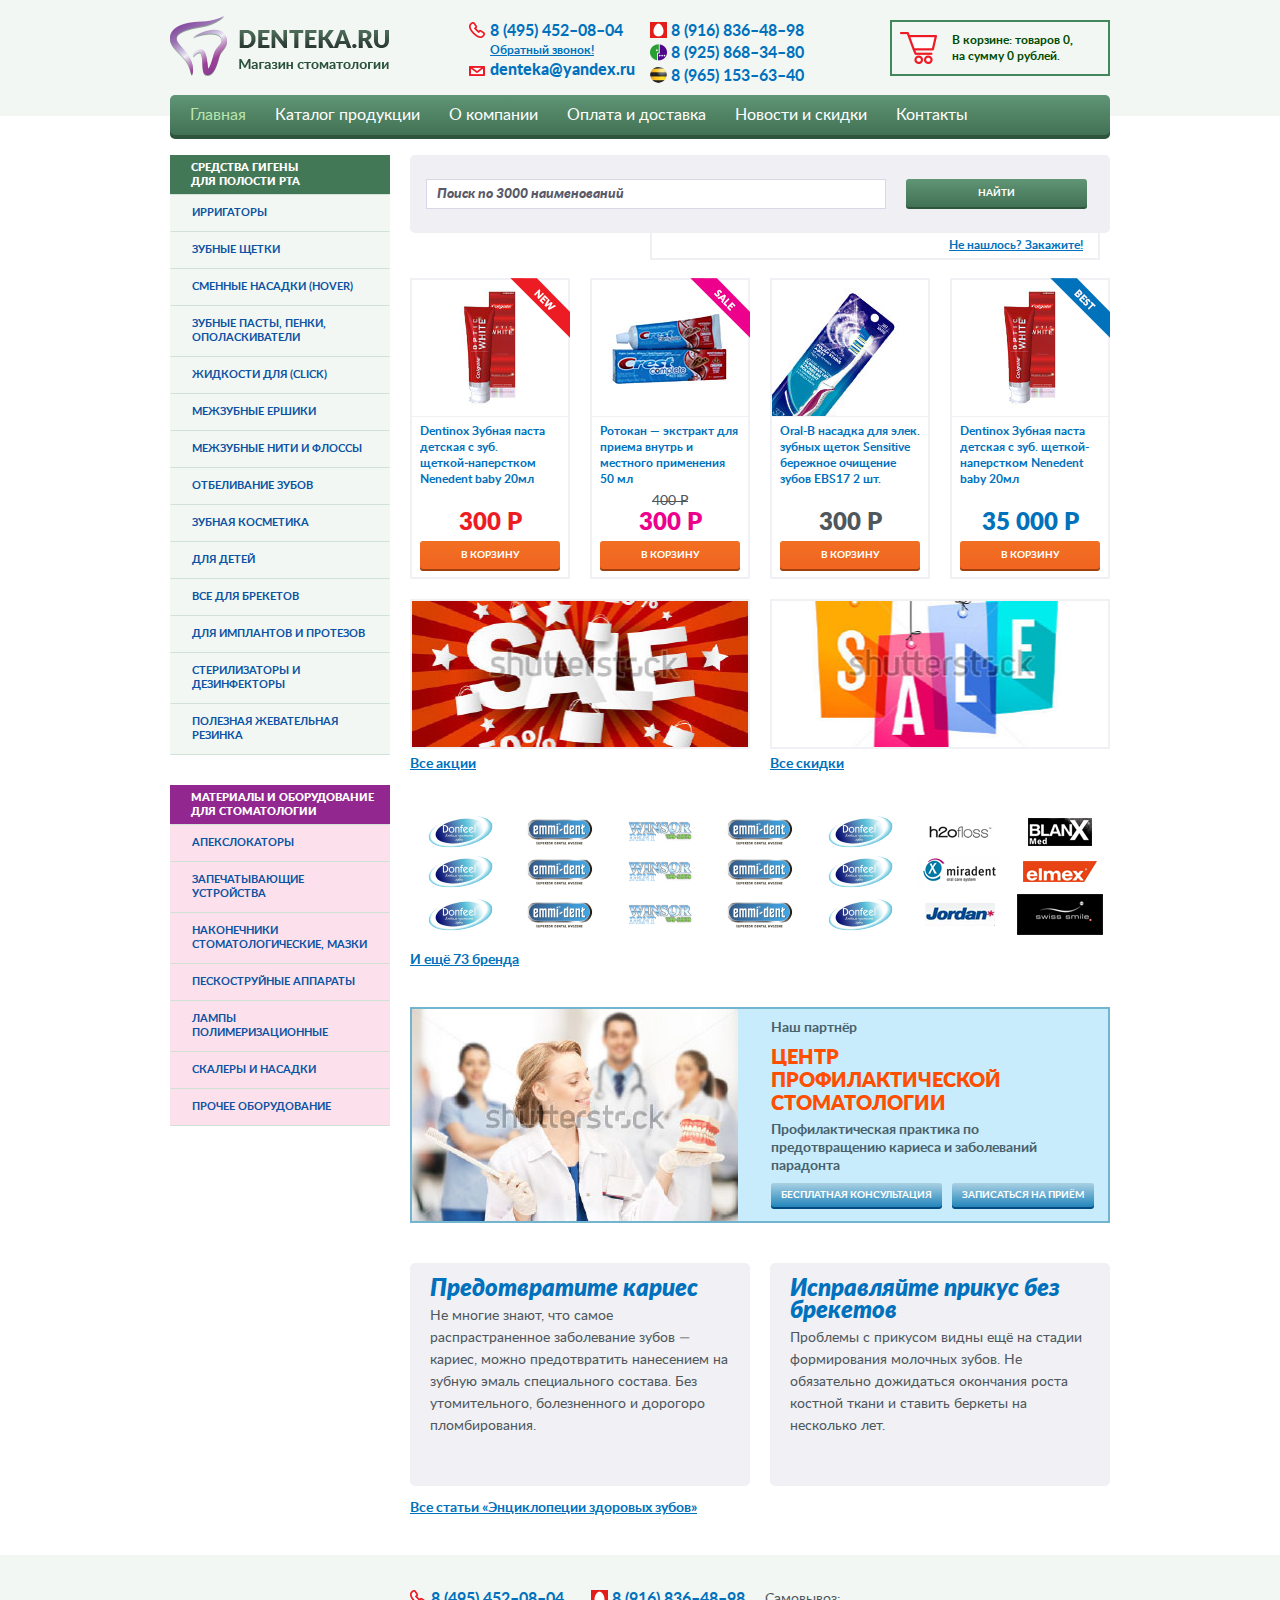
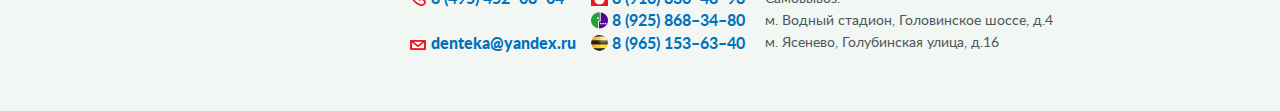
<file: index.html>
<!doctype html>
<html>
<head>
	<meta charset="utf-8">
	<title></title>
	<meta name="viewport" content="initial-scale=1">
	<link rel="stylesheet" media="screen" href="css/screen.css">
</head>
<body>

<!-- begin out -->
<div class="out">
	<!-- BEGIN header -->
	<div class="header">
		<div class="header__in">
			<div class="header__logo"><a href="#">Denteka</a></div>
			<div class="contacts">
				<ul>
					<li><a href="#"><i class="icon icon_phone"></i>8 (495) 452–08–04</a></li>
					<li><a href="#" class="contacts__callback">Обратный звонок!</a></li>
					<li><a href="#" class="contacts__mail"><i class="icon icon_mail"></i>denteka@yandex.ru</a></li>
				</ul>
				<ul>
					<li><a href="#"><i class="icon icon_mts"></i>8 (916) 836–48–98</a></li>
					<li><a href="#"><i class="icon icon_megafon"></i>8 (925) 868–34–80</a></li>
					<li><a href="#"><i class="icon icon_beeline"></i>8 (965) 153–63–40</a></li>
				</ul>
			</div>
			<div class="basket">
				<p>В корзине: товаров 0,<br> на сумму 0 рублей.</p>
			</div>
		</div>
	</div>
	<!-- END header -->
	<!-- BEGIN nav -->
	<div class="nav">
		<ul>
			<li class="is-active"><a href="#">Главная</a></li>
			<li><a href="#">Каталог продукции</a></li>
			<li><a href="#">О компании</a></li>
			<li><a href="#">Оплата и доставка</a></li>
			<li><a href="#">Новости и скидки</a></li>
			<li><a href="#">Контакты</a></li>
		</ul>
	</div>
	<!-- END nav -->
	<!-- BEGIN page -->
	<div class="page">
		<div class="l-layout">
			<div class="l-sidebar">
				<!-- BEGIN subnav -->
				<div class="subnav js-subnav">
					<ul>
						<li class="subnav__title"><a href="#">Средства гигены<br> для полости рта</a></li>
						<li><a href="#">Ирригаторы</a></li>
						<li><a href="#">Зубные щетки</a></li>
						<li><a href="#">Сменные насадки (hover)</a></li>
						<li><a href="#">Зубные пасты, пенки, ополаскиватели</a></li>
						<li class="has-dropdown"><a href="#">Жидкости для (click)</a>
							<div class="subnav__dropdown">
								<ul>
									<li><a href="#">Наборы</a></li>
									<li><a href="#">Ершики Curaprox Prime</a></li>
									<li><a href="#">Ершики Curaprox Regular<br> (для брекетов)</a></li>
									<li><a href="#">Ершики Curaprox Implant<br> (для имплантов)</a></li>
									<li><a href="#">Держатели для ершиков Curaprox</a></li>
								</ul>
								<div class="subnav__sale">
									<a href="#">
										<span>Акция на эту<br>
										категорию</span>
									</a>
								</div>
							</div>
						</li>
						<li><a href="#">Межзубные ершики</a></li>
						<li><a href="#">Межзубные нити и флоссы</a></li>
						<li><a href="#">Отбеливание зубов</a></li>
						<li><a href="#">Зубная косметика</a></li>
						<li><a href="#">Для детей</a></li>
						<li><a href="#">Все для брекетов</a></li>
						<li><a href="#">Для имплантов и протезов</a></li>
						<li><a href="#">Стерилизаторы и дезинфекторы</a></li>
						<li><a href="#">Полезная жевательная резинка</a></li>
					</ul>
				</div>
				<!-- END subnav -->
				<!-- BEGIN subnav -->
				<div class="subnav subnav_mod">
					<ul>
						<li class="subnav__title"><a href="#">Материалы и оборудование для стоматологии</a></li>
						<li><a href="#">Апекслокаторы</a></li>
						<li><a href="#">Запечатывающие устройства</a></li>
						<li><a href="#">Наконечники стоматологические, мазки</a></li>
						<li><a href="#">Пескоструйные аппараты</a></li>
						<li><a href="#">Лампы полимеризационные</a></li>
						<li><a href="#">Скалеры и насадки</a></li>
						<li><a href="#">Прочее оборудование</a></li>
					</ul>
				</div>
				<!-- END subnav -->
			</div>
			<div class="l-main">
				<!-- BEGIN search -->
				<div class="search">
					<div class="search__row">
						<input type="text" class="search__q input" placeholder="Поиск по 3000 наименований"><button type="submit" class="search__btn btn">Найти</button>
					</div>
					<div class="search__order">
						<div class="search__form" style="display: none;">
							<div class="search__formrow">
								<input type="text" class="input" placeholder="Фамилия Имя">
							</div>
							<div class="search__formrow search__formrow_mod">
								<input type="text" class="input" placeholder="Телефон">
								<input type="text" class="input" placeholder="E-mail">
							</div>
							<div class="search__formrow">
								<input type="text" class="input" placeholder="Название нужного товара">
							</div>
							<div class="search__formrow">
								<button type="submit" class="btn">Заказать</button>
							</div>
						</div>
						<a href="#" class="search__ordertrigger">Не нашлось? Закажите!</a>
					</div>
				</div>
				<!-- END search -->
				<!-- BEGIN catalog -->
				<div class="catalog">
					<div class="catalog__list">
						<div class="catalog__item is-new">
							<div class="catalog__badge"></div>
							<div class="catalog__info">
								<a href="#" class="catalog__hotzone"></a>
								<div class="catalog__pic">
									<div class="catalog__picoverlay">Подробнее</div>
									<img src="img/item1.jpg" alt="img">
								</div>
								<div class="catalog__descr">Dentinox Зубная паста детская с зуб. щеткой&#8209;наперстком Nenedent baby 20мл щеткой&#8209;наперстком Nenedent baby 20мл</div>
							</div>
							<div class="catalog__price">
								<div class="catalog__pricevalue">300 Р</div>
							</div>
							<div class="catalog__btn">
								<a href="#" class="btn btn-primary">В корзину</a>
							</div>
						</div>
						<div class="catalog__item is-sale">
							<div class="catalog__badge"></div>
							<div class="catalog__info">
								<a href="#" class="catalog__hotzone"></a>
								<div class="catalog__pic">
									<div class="catalog__picoverlay">Подробнее</div>
									<img src="img/item2.jpg" alt="img">
								</div>
								<div class="catalog__descr">Ротокан — экстракт для приема внутрь и местного применения 50 мл</div>
							</div>
							<div class="catalog__price">
								<span class="catalog__priceold">400 Р</span>
								<div class="catalog__pricevalue">300 Р</div>
							</div>
							<div class="catalog__btn">
								<a href="#" class="btn btn-primary">В корзину</a>
							</div>
						</div>
						<div class="catalog__item">
							<div class="catalog__badge"></div>
							<div class="catalog__info">
								<a href="#" class="catalog__hotzone"></a>
								<div class="catalog__pic">
									<div class="catalog__picoverlay">Подробнее</div>
									<img src="img/item3.jpg" alt="img">
								</div>
								<div class="catalog__descr">Oral-B насадка для элек. зубных щеток Sensitive бережное очищение зубов EBS17 2 шт.</div>
							</div>
							<div class="catalog__price">
								<div class="catalog__pricevalue">300 Р</div>
							</div>
							<div class="catalog__btn">
								<a href="#" class="btn btn-primary">В корзину</a>
							</div>
						</div>
						<div class="catalog__item is-best">
							<div class="catalog__badge"></div>
							<div class="catalog__info">
								<a href="#" class="catalog__hotzone"></a>
								<div class="catalog__pic">
									<div class="catalog__picoverlay">Подробнее</div>
									<img src="img/item1.jpg" alt="img">
								</div>
								<div class="catalog__descr">Dentinox Зубная паста детская с зуб. щеткой-наперстком Nenedent baby 20мл</div>
							</div>
							<div class="catalog__price">
								<div class="catalog__pricevalue">35 000 Р</div>
							</div>
							<div class="catalog__btn">
								<a href="#" class="btn btn-primary">В корзину</a>
							</div>
						</div>
					</div>
				</div>
				<!-- END catalog -->
				<!-- BEGIN proposal -->
				<div class="proposals">
					<div class="proposals__list">
						<div class="proposal">
							<div class="proposal__content">
								<a href="#">
									<img src="img/prop1.jpg" alt="img">
								</a>
							</div>
							<div class="proposal__more"><a href="#">Все акции</a></div>
						</div>
						<div class="proposal">
							<div class="proposal__content">
								<a href="#">
									<img src="img/prop2.jpg" alt="img">
								</a>
							</div>
							<div class="proposal__more"><a href="#">Все скидки</a></div>
						</div>
					</div>
				</div>
				<!-- END proposal -->
				<!-- BEGIN brands -->
				<div class="brands">
					<div class="brands__row">
						<div class="brands__item">
							<a href="#">
								<img src="img/brand1.png" alt="brand">
							</a>
						</div>
						<div class="brands__item">
							<a href="#">
								<img src="img/brand2.png" alt="brand">
							</a>
						</div>
						<div class="brands__item">
							<a href="#">
								<img src="img/brand3.png" alt="brand">
							</a>
						</div>
						<div class="brands__item">
							<a href="#">
								<img src="img/brand2.png" alt="brand">
							</a>
						</div>
						<div class="brands__item">
							<a href="#">
								<img src="img/brand1.png" alt="brand">
							</a>
						</div>
						<div class="brands__item">
							<a href="#">
								<img src="img/brand4.png" alt="brand">
							</a>
						</div>
						<div class="brands__item">
							<a href="#">
								<img src="img/brand5.png" alt="brand">
							</a>
						</div>
					</div>
					<div class="brands__row">
						<div class="brands__item">
							<a href="#">
								<img src="img/brand1.png" alt="brand">
							</a>
						</div>
						<div class="brands__item">
							<a href="#">
								<img src="img/brand2.png" alt="brand">
							</a>
						</div>
						<div class="brands__item">
							<a href="#">
								<img src="img/brand3.png" alt="brand">
							</a>
						</div>
						<div class="brands__item">
							<a href="#">
								<img src="img/brand2.png" alt="brand">
							</a>
						</div>
						<div class="brands__item">
							<a href="#">
								<img src="img/brand1.png" alt="brand">
							</a>
						</div>
						<div class="brands__item">
							<a href="#">
								<img src="img/brand6.png" alt="brand">
							</a>
						</div>
						<div class="brands__item">
							<a href="#">
								<img src="img/brand7.png" alt="brand">
							</a>
						</div>
					</div>
					<div class="brands__row">
						<div class="brands__item">
							<a href="#">
								<img src="img/brand1.png" alt="brand">
							</a>
						</div>
						<div class="brands__item">
							<a href="#">
								<img src="img/brand2.png" alt="brand">
							</a>
						</div>
						<div class="brands__item">
							<a href="#">
								<img src="img/brand3.png" alt="brand">
							</a>
						</div>
						<div class="brands__item">
							<a href="#">
								<img src="img/brand2.png" alt="brand">
							</a>
						</div>
						<div class="brands__item">
							<a href="#">
								<img src="img/brand1.png" alt="brand">
							</a>
						</div>
						<div class="brands__item">
							<a href="#">
								<img src="img/brand8.png" alt="brand">
							</a>
						</div>
						<div class="brands__item">
							<a href="#">
								<img src="img/brand9.png" alt="brand">
							</a>
						</div>
					</div>
					<div class="brands__more">
						<a href="#">И ещё 73 бренда</a>
					</div>
				</div>
				<!-- END brands -->
				<!-- BEGIN partneradv -->
				<div class="partneradv">
					<div class="partneradv__pic">
						<img src="img/cps.jpg" alt="cps">
					</div>
					<div class="partneradv__info">
						<div class="partneradv__text">
							<div class="partneradv__subtitle">Наш партнёр</div>
							<div class="partneradv__title">Центр профилактической стоматологии</div>
							<div class="partneradv__descr">Профилактическая практика по предотвращению кариеса и заболеваний парадонта</div>
						</div>
						<div class="partneradv__action">
							<a href="#" class="btn btn-action">Бесплатная консультация</a><a href="#" class="btn btn-action">Записаться на приём</a>
						</div>
					</div>
				</div>
				<!-- END partneradv -->
				<!-- BEGIN entries -->
				<div class="entries">
					<div class="entries__list">
						<div class="entries__item">
							<div class="entries__title"><a href="#">Предотвратите кариес</a></div>
							<p>Не многие знают, что самое распрастраненное заболевание зубов — кариес, можно предотвратить нанесением на зубную эмаль специального состава. Без утомительного, болезненного и дорогоро пломбирования.</p>
						</div>
						<div class="entries__item">
							<div class="entries__title"><a href="#">Исправляйте прикус без брекетов</a></div>
							<p>Проблемы с прикусом видны ещё на стадии формирования молочных зубов. Не обязательно дожидаться окончания роста костной ткани и ставить беркеты на несколько лет.</p>
						</div>
					</div>
					<div class="entries__more">
						<a href="#">Все статьи «Энциклопеции здоровых зубов»</a>
					</div>
				</div>
				<!-- END entries -->
			</div>
		</div>
	</div>
	<!-- END page -->

	<div class="site_push"></div>
</div>
<!-- end out -->

<!-- BEGIN footer -->
<div class="footer">
	<div class="footer__in">
		<div class="footer__contacts contacts">
			<ul>
				<li><a href="#"><i class="icon icon_phone"></i>8 (495) 452–08–04</a></li>
				<li>&nbsp;</li>
				<li><a href="#" class="contacts__mail"><i class="icon icon_mail"></i>denteka@yandex.ru</a></li>
			</ul>
			<ul>
				<li><a href="#"><i class="icon icon_mts"></i>8 (916) 836–48–98</a></li>
				<li><a href="#"><i class="icon icon_megafon"></i>8 (925) 868–34–80</a></li>
				<li><a href="#"><i class="icon icon_beeline"></i>8 (965) 153–63–40</a></li>
			</ul>
		</div>
		<div class="footer__info">
			<p>Самовывоз:</p>
			<p>м. Водный стадион, Головинское  шоссе, д.4</p>
			<p>м. Ясенево, Голубинская улица, д.16</p>
		</div>
	</div>
</div>
<!-- END footer -->

<script src="js/lib/head.js" data-headjs-load="js/init.js"></script>
</body>
</html>
</file>
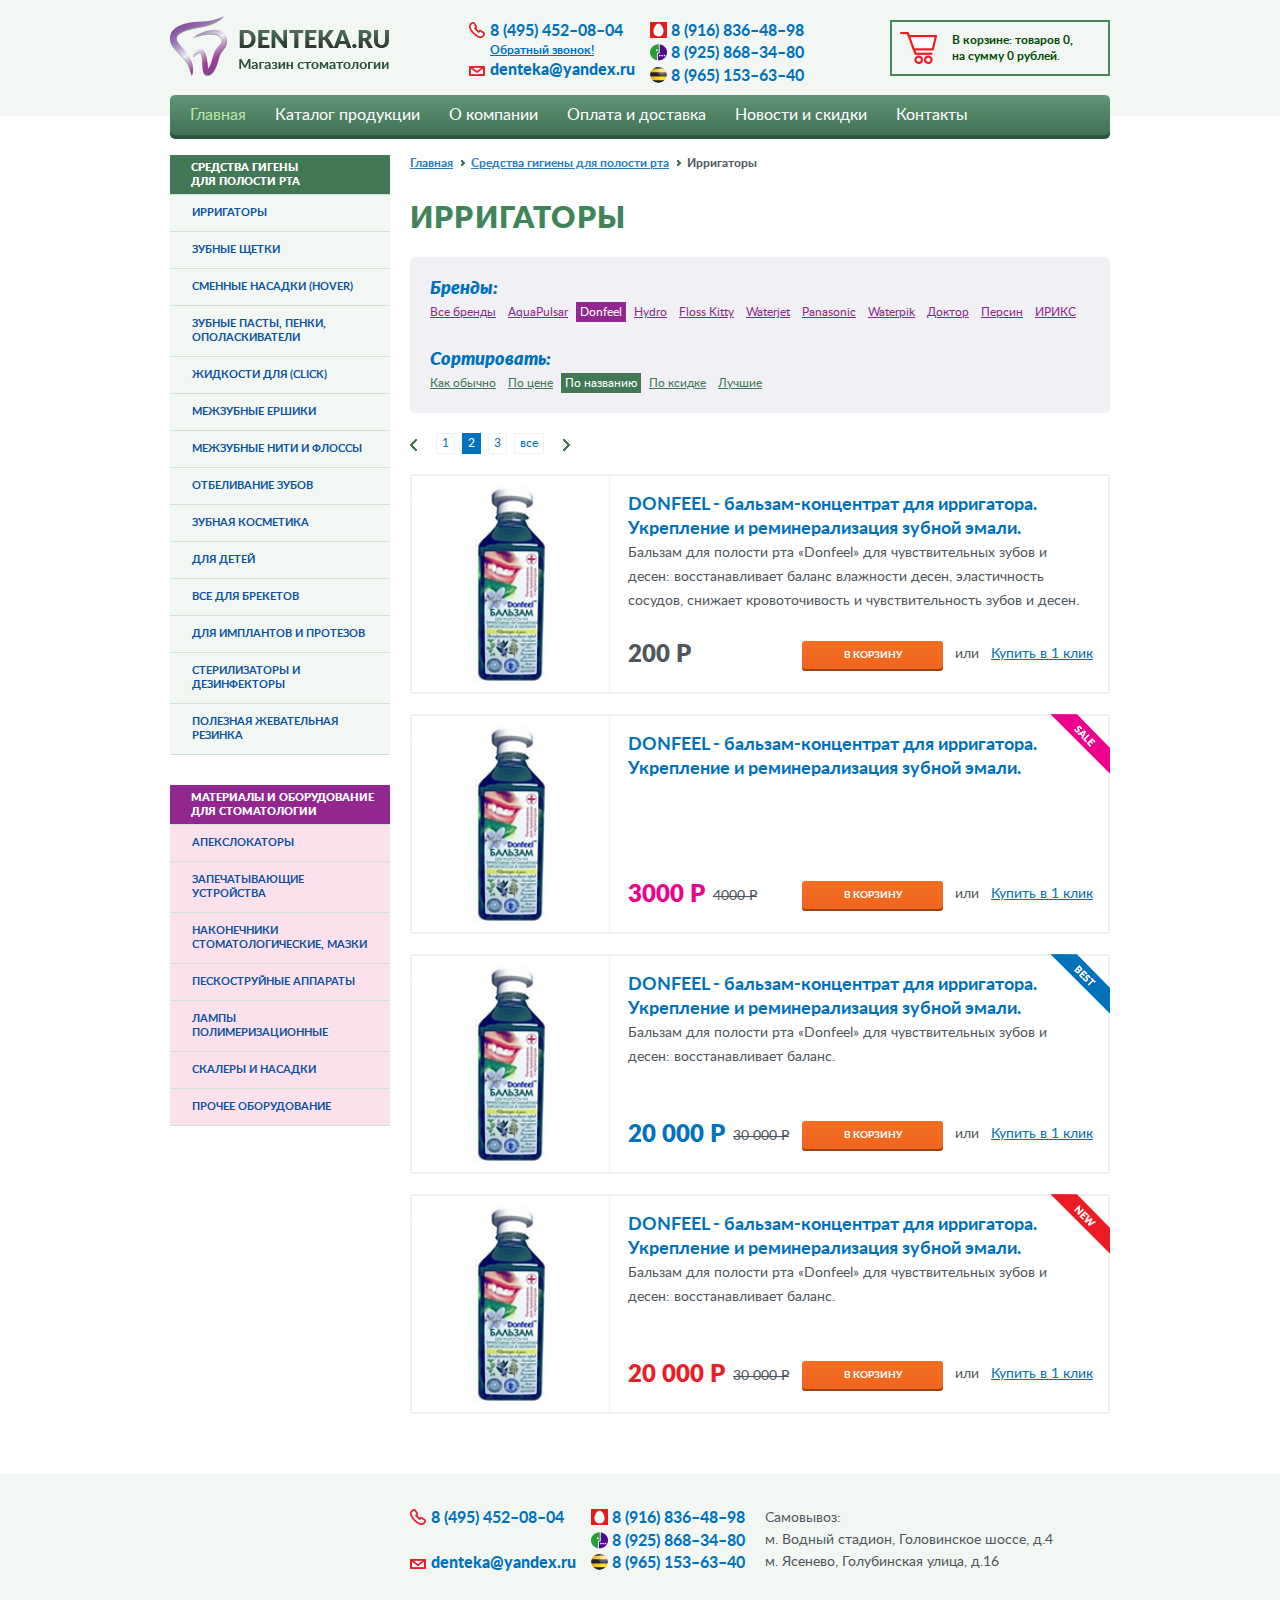
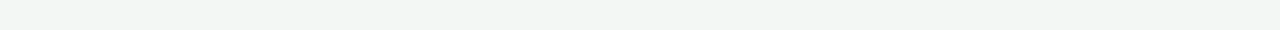
<file: katalog.html>
<!doctype html>
<html>
<head>
	<meta charset="utf-8">
	<title></title>
	<meta name="viewport" content="initial-scale=1">
	<link rel="stylesheet" media="screen" href="css/screen.css">
</head>
<body>

<!-- begin out -->
<div class="out">
	<!-- BEGIN header -->
	<div class="header">
		<div class="header__in">
			<div class="header__logo"><a href="#">Denteka</a></div>
			<div class="contacts">
				<ul>
					<li><a href="#"><i class="icon icon_phone"></i>8 (495) 452–08–04</a></li>
					<li><a href="#" class="contacts__callback">Обратный звонок!</a></li>
					<li><a href="#" class="contacts__mail"><i class="icon icon_mail"></i>denteka@yandex.ru</a></li>
				</ul>
				<ul>
					<li><a href="#"><i class="icon icon_mts"></i>8 (916) 836–48–98</a></li>
					<li><a href="#"><i class="icon icon_megafon"></i>8 (925) 868–34–80</a></li>
					<li><a href="#"><i class="icon icon_beeline"></i>8 (965) 153–63–40</a></li>
				</ul>
			</div>
			<div class="basket">
				<p>В корзине: товаров 0,<br> на сумму 0 рублей.</p>
			</div>
		</div>
	</div>
	<!-- END header -->
	<!-- BEGIN nav -->
	<div class="nav">
		<ul>
			<li class="is-active"><a href="#">Главная</a></li>
			<li><a href="#">Каталог продукции</a></li>
			<li><a href="#">О компании</a></li>
			<li><a href="#">Оплата и доставка</a></li>
			<li><a href="#">Новости и скидки</a></li>
			<li><a href="#">Контакты</a></li>
		</ul>
	</div>
	<!-- END nav -->
	<!-- BEGIN page -->
	<div class="page">
		<div class="l-layout">
			<div class="l-sidebar">
				<!-- BEGIN subnav -->
				<div class="subnav js-subnav">
					<ul>
						<li class="subnav__title"><a href="#">Средства гигены<br> для полости рта</a></li>
						<li><a href="#">Ирригаторы</a></li>
						<li><a href="#">Зубные щетки</a></li>
						<li><a href="#">Сменные насадки (hover)</a></li>
						<li><a href="#">Зубные пасты, пенки, ополаскиватели</a></li>
						<li class="has-dropdown"><a href="#">Жидкости для (click)</a>
							<div class="subnav__dropdown">
								<ul>
									<li><a href="#">Наборы</a></li>
									<li><a href="#">Ершики Curaprox Prime</a></li>
									<li><a href="#">Ершики Curaprox Regular<br> (для брекетов)</a></li>
									<li><a href="#">Ершики Curaprox Implant<br> (для имплантов)</a></li>
									<li><a href="#">Держатели для ершиков Curaprox</a></li>
								</ul>
								<div class="subnav__sale">
									<a href="#">
										<span>Акция на эту<br>
										категорию</span>
									</a>
								</div>
							</div>
						</li>
						<li><a href="#">Межзубные ершики</a></li>
						<li><a href="#">Межзубные нити и флоссы</a></li>
						<li><a href="#">Отбеливание зубов</a></li>
						<li><a href="#">Зубная косметика</a></li>
						<li><a href="#">Для детей</a></li>
						<li><a href="#">Все для брекетов</a></li>
						<li><a href="#">Для имплантов и протезов</a></li>
						<li><a href="#">Стерилизаторы и дезинфекторы</a></li>
						<li><a href="#">Полезная жевательная резинка</a></li>
					</ul>
				</div>
				<!-- END subnav -->
				<!-- BEGIN subnav -->
				<div class="subnav subnav_mod">
					<ul>
						<li class="subnav__title"><a href="#">Материалы и оборудование для стоматологии</a></li>
						<li><a href="#">Апекслокаторы</a></li>
						<li><a href="#">Запечатывающие устройства</a></li>
						<li><a href="#">Наконечники стоматологические, мазки</a></li>
						<li><a href="#">Пескоструйные аппараты</a></li>
						<li><a href="#">Лампы полимеризационные</a></li>
						<li><a href="#">Скалеры и насадки</a></li>
						<li><a href="#">Прочее оборудование</a></li>
					</ul>
				</div>
				<!-- END subnav -->
			</div>
			<div class="l-main">
				<!-- BEGIN breadcrumbs -->
				<ul class="breadcrumbs">
					<li><a href="#">Главная</a></li>
					<li><a href="#">Средства гигиены для полости рта</a></li>
					<li><span>Ирригаторы</span></li>
				</ul>
				<!-- END breadcrumbs -->
				<h1 class="h1">Ирригаторы</h1>
				<!-- BEGIN filters -->
				<div class="filters-row">
					<div class="filters">
						<div class="filters__title">Бренды:</div>
						<ul class="filters__list">
							<li><a href="#">Все бренды</a></li>
							<li><a href="#">AquaPulsar</a></li>
							<li class="is-current"><a href="#">Donfeel</a></li>
							<li><a href="#">Hydro</a></li>
							<li><a href="#">Floss Kitty</a></li>
							<li><a href="#">Waterjet</a></li>
							<li><a href="#">Panasonic</a></li>
							<li><a href="#">Waterpik</a></li>
							<li><a href="#">Доктор</a></li>
							<li><a href="#">Персин</a></li>
							<li><a href="#">ИРИКС</a></li>
						</ul>
					</div>
					<div class="filters filters_mod">
						<div class="filters__title">Сортировать:</div>
						<ul class="filters__list">
							<li><a href="#">Как обычно</a></li>
							<li><a href="#">По цене</a></li>
							<li class="is-current"><a href="#">По названию</a></li>
							<li><a href="#">По ксидке</a></li>
							<li><a href="#">Лучшие</a></li>
						</ul>
					</div>
				</div>
				<!-- END filters -->
				<!-- BEGIN paginator -->
				<div class="paginator">
					<a href="#" class="paginator__prev">prev</a>
					<ul class="paginator__pages">
						<li><a href="#">1</a></li>
						<li class="is-current"><a href="#">2</a></li>
						<li><a href="#">3</a></li>
						<li><a href="#">все</a></li>
					</ul>
					<a href="#" class="paginator__next">next</a>
				</div>
				<!-- END paginator -->
				<!-- BEGIN catrow -->
				<div class="catrow">
					<div class="catrow__item">
						<div class="catrow__media">
							<a href="#" class="catrow__more">Подробнее</a>
							<div class="catrow__pic">
								<img src="img/cat1.jpg" alt="img">
							</div>
						</div>
						<div class="catrow__info">
							<div class="catrow__title">
								<a href="#">DONFEEL - бальзам-концентрат для ирригатора.<br>Укрепление и реминерализация зубной эмали.</a>
							</div>
							<div class="catrow__descr">
								Бальзам для полости рта «Donfeel» для чувствительных зубов и десен: восстанавливает баланс влажности десен, эластичность сосудов, снижает кровоточивость и чувствительность зубов и десен.
							</div>
							<div class="catrow__meta">
								<div class="catrow__price">
									<div class="catrow__price-current">200 Р</div>
								</div>
								<div class="catrow__action">
									<a href="#" class="catrow__btn btn btn-primary">В корзину</a> <span class="catrow__action-sep">или</span> <a href="#" class="catrow__click">Купить в 1 клик</a>
								</div>
							</div>
						</div>
					</div>
					<div class="catrow__item is-sale">
						<div class="catrow__badge"></div>
						<div class="catrow__media">
							<a href="#" class="catrow__more">Подробнее</a>
							<div class="catrow__pic">
								<img src="img/cat1.jpg" alt="img">
							</div>
						</div>
						<div class="catrow__info">
							<div class="catrow__title">
								<a href="#">DONFEEL - бальзам-концентрат для ирригатора.<br>Укрепление и реминерализация зубной эмали.</a>
							</div>
							<div class="catrow__descr">
								
							</div>
							<div class="catrow__meta">
								<div class="catrow__price">
									<div class="catrow__price-current">3000 Р</div>
									<div class="catrow__price-old">4000 Р</div>
								</div>
								<div class="catrow__action">
									<a href="#" class="catrow__btn btn btn-primary">В корзину</a> <span class="catrow__action-sep">или</span> <a href="#" class="catrow__click">Купить в 1 клик</a>
								</div>
							</div>
						</div>
					</div>
					<div class="catrow__item is-best">
						<div class="catrow__badge"></div>
						<div class="catrow__media">
							<a href="#" class="catrow__more">Подробнее</a>
							<div class="catrow__pic">
								<img src="img/cat1.jpg" alt="img">
							</div>
						</div>
						<div class="catrow__info">
							<div class="catrow__title">
								<a href="#">DONFEEL - бальзам-концентрат для ирригатора.<br>Укрепление и реминерализация зубной эмали.</a>
							</div>
							<div class="catrow__descr">
								Бальзам для полости рта «Donfeel» для чувствительных зубов и десен: восстанавливает баланс.
							</div>
							<div class="catrow__meta">
								<div class="catrow__price">
									<div class="catrow__price-current">20 000 Р</div>
									<div class="catrow__price-old">30 000 Р</div>
								</div>
								<div class="catrow__action">
									<a href="#" class="catrow__btn btn btn-primary">В корзину</a> <span class="catrow__action-sep">или</span> <a href="#" class="catrow__click">Купить в 1 клик</a>
								</div>
							</div>
						</div>
					</div>
					<div class="catrow__item is-new">
						<div class="catrow__badge"></div>
						<div class="catrow__media">
							<a href="#" class="catrow__more">Подробнее</a>
							<div class="catrow__pic">
								<img src="img/cat1.jpg" alt="img">
							</div>
						</div>
						<div class="catrow__info">
							<div class="catrow__title">
								<a href="#">DONFEEL - бальзам-концентрат для ирригатора.<br>Укрепление и реминерализация зубной эмали.</a>
							</div>
							<div class="catrow__descr">
								Бальзам для полости рта «Donfeel» для чувствительных зубов и десен: восстанавливает баланс.
							</div>
							<div class="catrow__meta">
								<div class="catrow__price">
									<div class="catrow__price-current">20 000 Р</div>
									<div class="catrow__price-old">30 000 Р</div>
								</div>
								<div class="catrow__action">
									<a href="#" class="catrow__btn btn btn-primary">В корзину</a> <span class="catrow__action-sep">или</span> <a href="#" class="catrow__click">Купить в 1 клик</a>
								</div>
							</div>
						</div>
					</div>
				</div>
				<!-- END catrow -->
			</div>
		</div>
	</div>
	<!-- END page -->

	<div class="site_push"></div>
</div>
<!-- end out -->

<!-- BEGIN footer -->
<div class="footer">
	<div class="footer__in">
		<div class="footer__contacts contacts">
			<ul>
				<li><a href="#"><i class="icon icon_phone"></i>8 (495) 452–08–04</a></li>
				<li>&nbsp;</li>
				<li><a href="#" class="contacts__mail"><i class="icon icon_mail"></i>denteka@yandex.ru</a></li>
			</ul>
			<ul>
				<li><a href="#"><i class="icon icon_mts"></i>8 (916) 836–48–98</a></li>
				<li><a href="#"><i class="icon icon_megafon"></i>8 (925) 868–34–80</a></li>
				<li><a href="#"><i class="icon icon_beeline"></i>8 (965) 153–63–40</a></li>
			</ul>
		</div>
		<div class="footer__info">
			<p>Самовывоз:</p>
			<p>м. Водный стадион, Головинское  шоссе, д.4</p>
			<p>м. Ясенево, Голубинская улица, д.16</p>
		</div>
	</div>
</div>
<!-- END footer -->

<script src="js/lib/head.js" data-headjs-load="js/init.js"></script>
</body>
</html>
</file>
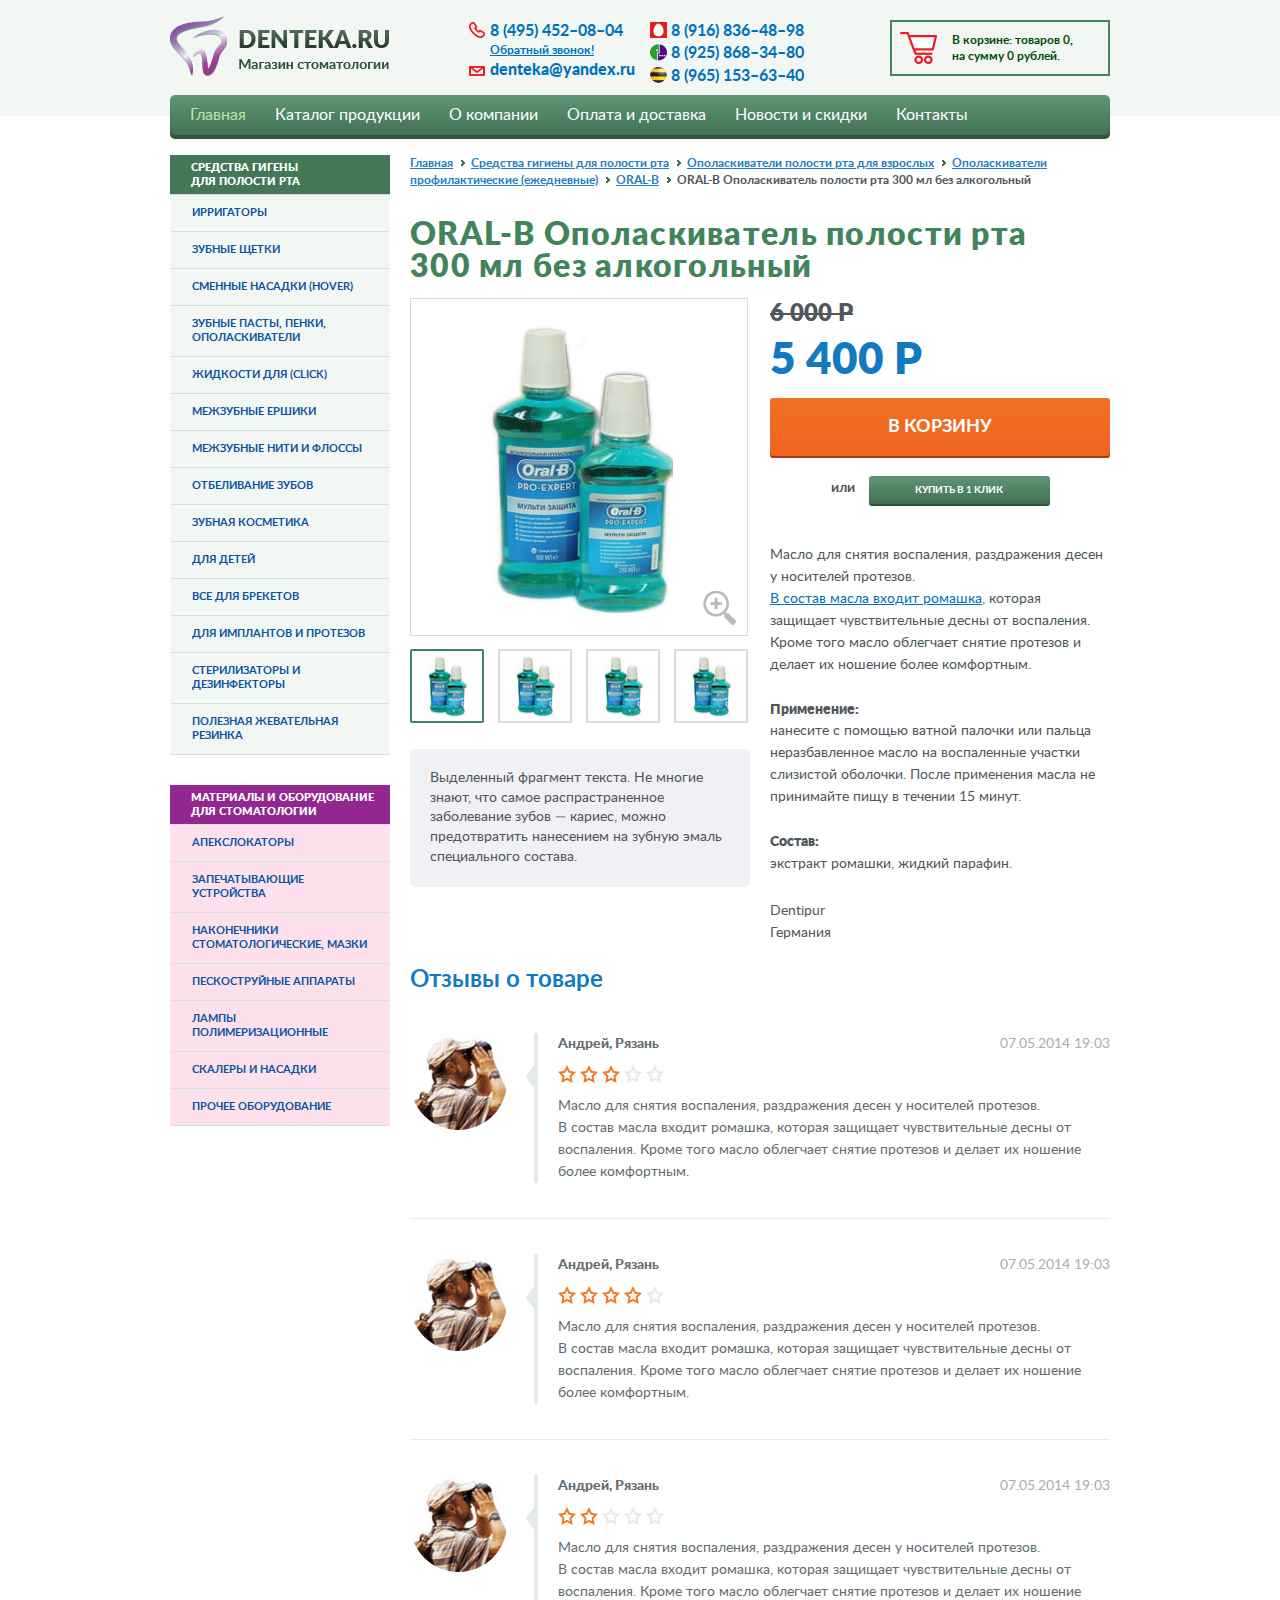
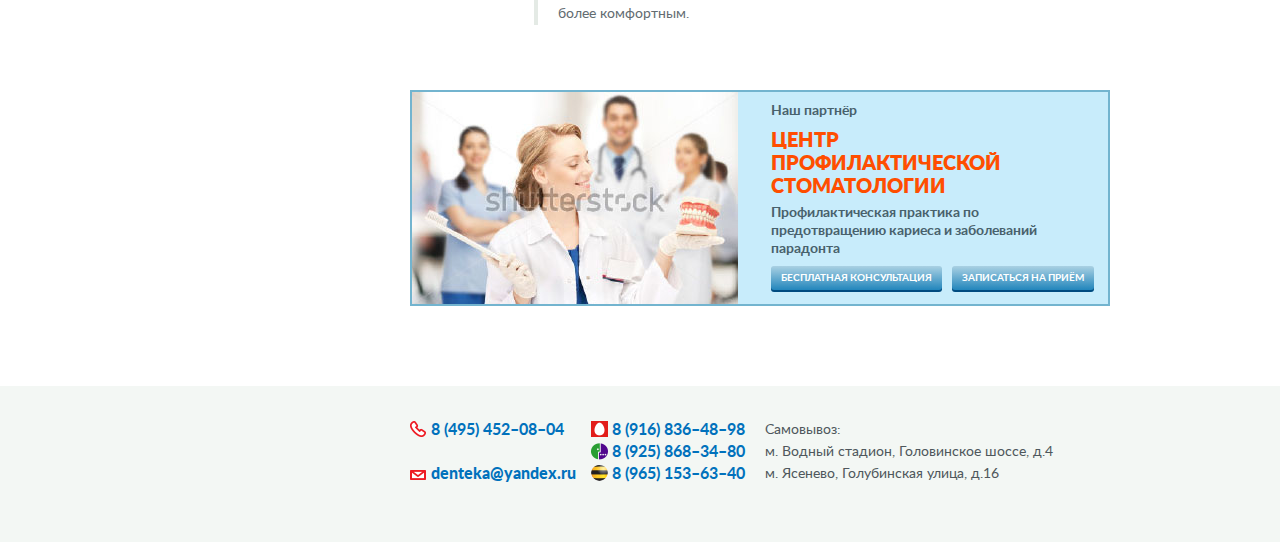
<file: product.html>
<!doctype html>
<html>
<head>
	<meta charset="utf-8">
	<title></title>
	<meta name="viewport" content="initial-scale=1">
	<link rel="stylesheet" media="screen" href="css/screen.css">
</head>
<body>

<!-- begin out -->
<div class="out">
	<!-- BEGIN header -->
	<div class="header">
		<div class="header__in">
			<div class="header__logo"><a href="#">Denteka</a></div>
			<div class="contacts">
				<ul>
					<li><a href="#"><i class="icon icon_phone"></i>8 (495) 452–08–04</a></li>
					<li><a href="#" class="contacts__callback">Обратный звонок!</a></li>
					<li><a href="#" class="contacts__mail"><i class="icon icon_mail"></i>denteka@yandex.ru</a></li>
				</ul>
				<ul>
					<li><a href="#"><i class="icon icon_mts"></i>8 (916) 836–48–98</a></li>
					<li><a href="#"><i class="icon icon_megafon"></i>8 (925) 868–34–80</a></li>
					<li><a href="#"><i class="icon icon_beeline"></i>8 (965) 153–63–40</a></li>
				</ul>
			</div>
			<div class="basket">
				<p>В корзине: товаров 0,<br> на сумму 0 рублей.</p>
			</div>
		</div>
	</div>
	<!-- END header -->
	<!-- BEGIN nav -->
	<div class="nav">
		<ul>
			<li class="is-active"><a href="#">Главная</a></li>
			<li><a href="#">Каталог продукции</a></li>
			<li><a href="#">О компании</a></li>
			<li><a href="#">Оплата и доставка</a></li>
			<li><a href="#">Новости и скидки</a></li>
			<li><a href="#">Контакты</a></li>
		</ul>
	</div>
	<!-- END nav -->
	<!-- BEGIN page -->
	<div class="page">
		<div class="l-layout">
			<div class="l-sidebar">
				<!-- BEGIN subnav -->
				<div class="subnav js-subnav">
					<ul>
						<li class="subnav__title"><a href="#">Средства гигены<br> для полости рта</a></li>
						<li><a href="#">Ирригаторы</a></li>
						<li><a href="#">Зубные щетки</a></li>
						<li><a href="#">Сменные насадки (hover)</a></li>
						<li><a href="#">Зубные пасты, пенки, ополаскиватели</a></li>
						<li class="has-dropdown"><a href="#">Жидкости для (click)</a>
							<div class="subnav__dropdown">
								<ul>
									<li><a href="#">Наборы</a></li>
									<li><a href="#">Ершики Curaprox Prime</a></li>
									<li><a href="#">Ершики Curaprox Regular<br> (для брекетов)</a></li>
									<li><a href="#">Ершики Curaprox Implant<br> (для имплантов)</a></li>
									<li><a href="#">Держатели для ершиков Curaprox</a></li>
								</ul>
								<div class="subnav__sale">
									<a href="#">
										<span>Акция на эту<br>
										категорию</span>
									</a>
								</div>
							</div>
						</li>
						<li><a href="#">Межзубные ершики</a></li>
						<li><a href="#">Межзубные нити и флоссы</a></li>
						<li><a href="#">Отбеливание зубов</a></li>
						<li><a href="#">Зубная косметика</a></li>
						<li><a href="#">Для детей</a></li>
						<li><a href="#">Все для брекетов</a></li>
						<li><a href="#">Для имплантов и протезов</a></li>
						<li><a href="#">Стерилизаторы и дезинфекторы</a></li>
						<li><a href="#">Полезная жевательная резинка</a></li>
					</ul>
				</div>
				<!-- END subnav -->
				<!-- BEGIN subnav -->
				<div class="subnav subnav_mod">
					<ul>
						<li class="subnav__title"><a href="#">Материалы и оборудование для стоматологии</a></li>
						<li><a href="#">Апекслокаторы</a></li>
						<li><a href="#">Запечатывающие устройства</a></li>
						<li><a href="#">Наконечники стоматологические, мазки</a></li>
						<li><a href="#">Пескоструйные аппараты</a></li>
						<li><a href="#">Лампы полимеризационные</a></li>
						<li><a href="#">Скалеры и насадки</a></li>
						<li><a href="#">Прочее оборудование</a></li>
					</ul>
				</div>
				<!-- END subnav -->
			</div>
			<div class="l-main">
				<!-- BEGIN breadcrumbs -->
				<ul class="breadcrumbs">
					<li><a href="#">Главная</a></li>
					<li><a href="#">Средства гигиены для полости рта</a></li>
					<li><a href="#">Ополаскиватели полости рта для взрослых</a></li>
					<li><a href="#">Ополаскиватели профилактические (ежедневные)</a></li>
					<li><a href="#">ORAL-B</a></li>
					<li><span>ORAL-B Ополаскиватель полости рта 300 мл без алкогольный</span></li>
				</ul>
				<!-- END breadcrumbs -->
				<!-- BEGIN product -->
				<div class="product">
					<h1 class="h1">ORAL-B Ополаскиватель полости рта 300&nbsp;мл без алкогольный</h1>
					<div class="product__info">
						<div class="product__meta">
							<div class="product__gal">
								<div class="flexslider">
									<ul class="flexslider__slides">
										<li data-thumb="img/slide1-thumb.jpg">
											<a class="fancybox" href="img/slide1.jpg" data-fancybox-group="gallery" title="ORAL-B Ополаскиватель полости рта 300 мл без алкогольный">
												<img src="img/slide1.jpg">
											</a>
										</li>
										<li data-thumb="img/slide1-thumb.jpg">
											<a class="fancybox" href="img/slide1.jpg" data-fancybox-group="gallery" title="ORAL-B полости рта 300 мл без алкогольный">
												<img src="img/slide1.jpg">
											</a>
										</li>
										<li data-thumb="img/slide1-thumb.jpg">
											<a class="fancybox" href="img/slide1.jpg" data-fancybox-group="gallery" title="ORAL-B рта 300 мл без алкогольный">
												<img src="img/slide1.jpg">
											</a>
										</li>
										<li data-thumb="img/slide1-thumb.jpg">
											<a class="fancybox" href="img/slide1.jpg" data-fancybox-group="gallery" title="ORAL-B Ополаскиватель полости рта 300 мл без алкогольный">
												<img src="img/slide1.jpg">
											</a>
										</li>
									</ul>
								</div>
							</div>

							<blockquote>Выделенный фрагмент текста.
							Не многие знают, что самое распрастраненное заболевание зубов — кариес, можно предотвратить нанесением на зубную эмаль специального состава.</blockquote>
						</div>
						<div class="product__descr">
							<div class="product__price">
								<div class="product__price-old">6 000 Р</div>
								<div class="product__price-current">5 400 Р</div>
							</div>
							<div class="product__action">
								<a href="#" class="btn btn-primary">В корзину</a>
								<span class="product__action-sep">или</span> <a href="#" class="product__btn-click btn">Купить в 1 клик</a>
							</div>
							<p>Масло для снятия воспаления, раздражения десен у носителей протезов.<br> <a href="#">В состав масла входит ромашка</a>, которая защищает чувствительные десны от воспаления. Кроме того масло облегчает снятие протезов и делает их ношение более комфортным.</p>

							<h3>Применение:</h3>
							<p>нанесите с помощью ватной палочки или пальца неразбавленное масло на воспаленные участки слизистой оболочки. После применения масла не принимайте пищу в течении 15 минут.</p>

							<h3>Состав:</h3>
							<p>экстракт ромашки, жидкий парафин.</p>

							<p>Dentipur <br>
							Германия</p>
						</div>
					</div>
					<!-- BEGIN comments -->
					<div class="comments">
						<div class="comments__title">Отзывы о товаре</div>
						<div class="comments__list">
							<div class="comment">
								<div class="comment__userpic">
									<img src="img/usr.jpg" alt="user">
								</div>
								<div class="comment__info">
									<div class="comment__meta">
										<div class="comment__userinfo">Андрей, Рязань</div>
										<div class="comment__date">07.05.2014 19:03</div>
									</div>
									<div class="comment__rate rating" data-score="3"></div>
									<div class="comment__text">Масло для снятия воспаления, раздражения десен у носителей протезов. <br> В состав масла входит ромашка, которая защищает чувствительные десны от воспаления. Кроме того масло облегчает снятие протезов и делает их ношение более комфортным.</div>
								</div>
							</div>
							<div class="comment">
								<div class="comment__userpic">
									<img src="img/usr.jpg" alt="user">
								</div>
								<div class="comment__info">
									<div class="comment__meta">
										<div class="comment__userinfo">Андрей, Рязань</div>
										<div class="comment__date">07.05.2014 19:03</div>
									</div>
									<div class="comment__rate rating" data-score="4"></div>
									<div class="comment__text">Масло для снятия воспаления, раздражения десен у носителей протезов. <br> В состав масла входит ромашка, которая защищает чувствительные десны от воспаления. Кроме того масло облегчает снятие протезов и делает их ношение более комфортным.</div>
								</div>
							</div>
							<div class="comment">
								<div class="comment__userpic">
									<img src="img/usr.jpg" alt="user">
								</div>
								<div class="comment__info">
									<div class="comment__meta">
										<div class="comment__userinfo">Андрей, Рязань</div>
										<div class="comment__date">07.05.2014 19:03</div>
									</div>
									<div class="comment__rate rating" data-score="2"></div>
									<div class="comment__text">Масло для снятия воспаления, раздражения десен у носителей протезов. <br> В состав масла входит ромашка, которая защищает чувствительные десны от воспаления. Кроме того масло облегчает снятие протезов и делает их ношение более комфортным.</div>
								</div>
							</div>
						</div>
					</div>
					<!-- END comments -->
				</div>
				<!-- END product -->
				<!-- BEGIN partneradv -->
				<div class="partneradv">
					<div class="partneradv__pic">
						<img src="img/cps.jpg" alt="cps">
					</div>
					<div class="partneradv__info">
						<div class="partneradv__text">
							<div class="partneradv__subtitle">Наш партнёр</div>
							<div class="partneradv__title">Центр профилактической стоматологии</div>
							<div class="partneradv__descr">Профилактическая практика по предотвращению кариеса и заболеваний парадонта</div>
						</div>
						<div class="partneradv__action">
							<a href="#" class="btn btn-action">Бесплатная консультация</a><a href="#" class="btn btn-action">Записаться на приём</a>
						</div>
					</div>
				</div>
				<!-- END partneradv -->

			</div>
		</div>
	</div>
	<!-- END page -->

	<div class="site_push"></div>
</div>
<!-- end out -->

<!-- BEGIN footer -->
<div class="footer">
	<div class="footer__in">
		<div class="footer__contacts contacts">
			<ul>
				<li><a href="#"><i class="icon icon_phone"></i>8 (495) 452–08–04</a></li>
				<li>&nbsp;</li>
				<li><a href="#" class="contacts__mail"><i class="icon icon_mail"></i>denteka@yandex.ru</a></li>
			</ul>
			<ul>
				<li><a href="#"><i class="icon icon_mts"></i>8 (916) 836–48–98</a></li>
				<li><a href="#"><i class="icon icon_megafon"></i>8 (925) 868–34–80</a></li>
				<li><a href="#"><i class="icon icon_beeline"></i>8 (965) 153–63–40</a></li>
			</ul>
		</div>
		<div class="footer__info">
			<p>Самовывоз:</p>
			<p>м. Водный стадион, Головинское  шоссе, д.4</p>
			<p>м. Ясенево, Голубинская улица, д.16</p>
		</div>
	</div>
</div>
<!-- END footer -->

<script src="js/lib/head.js" data-headjs-load="js/init.js"></script>
</body>
</html>
</file>
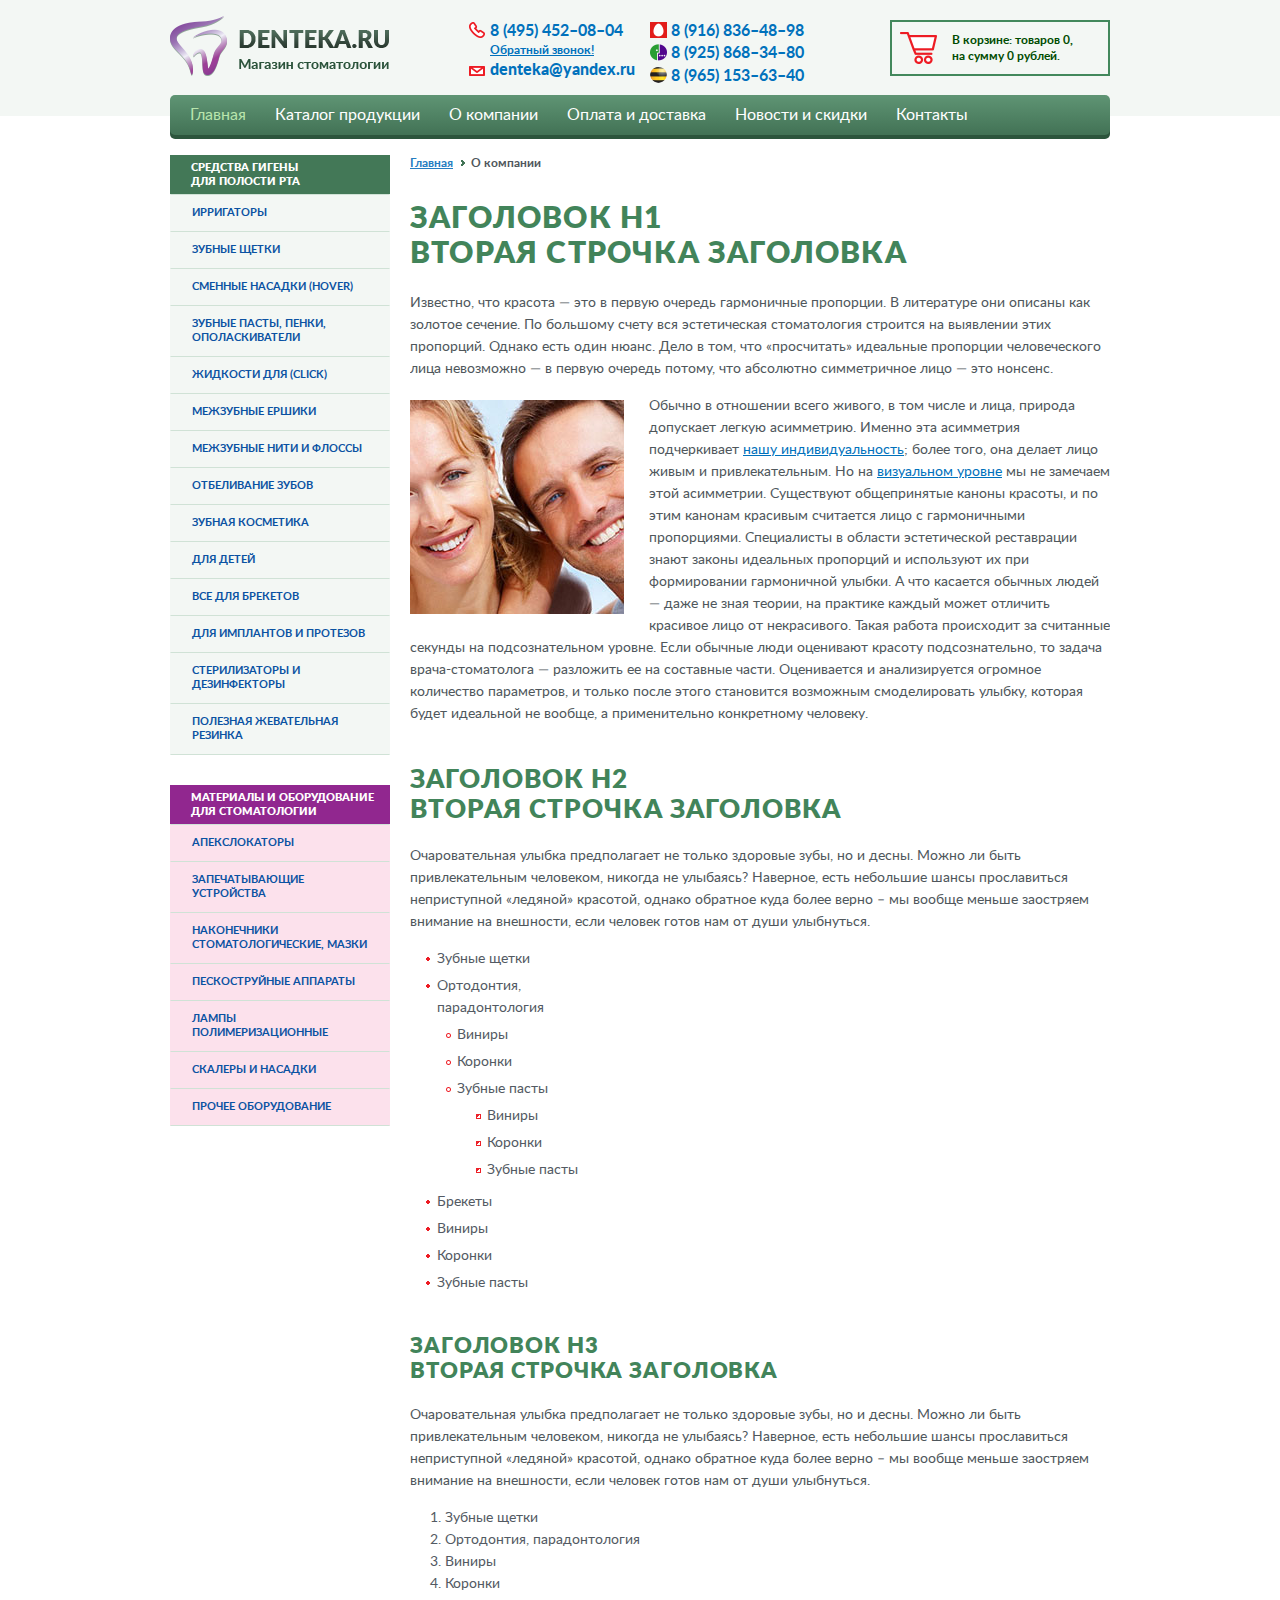
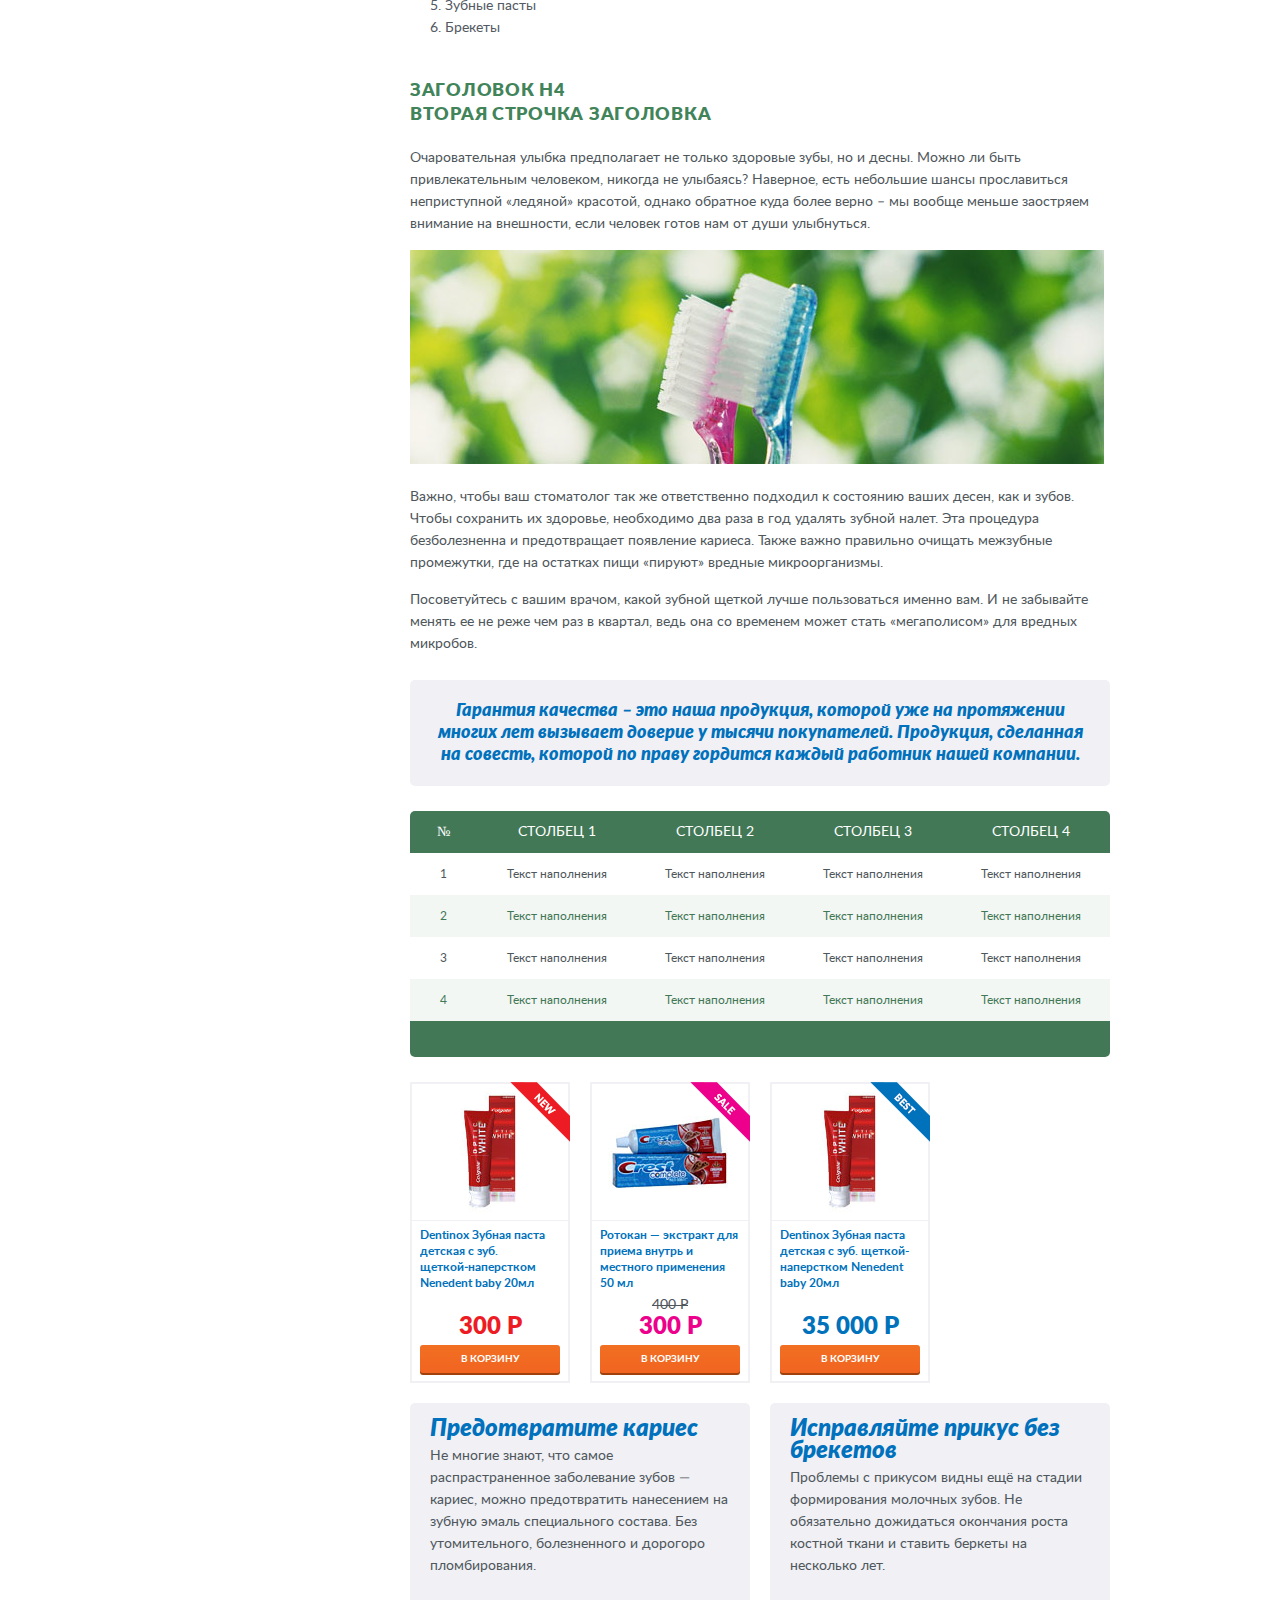
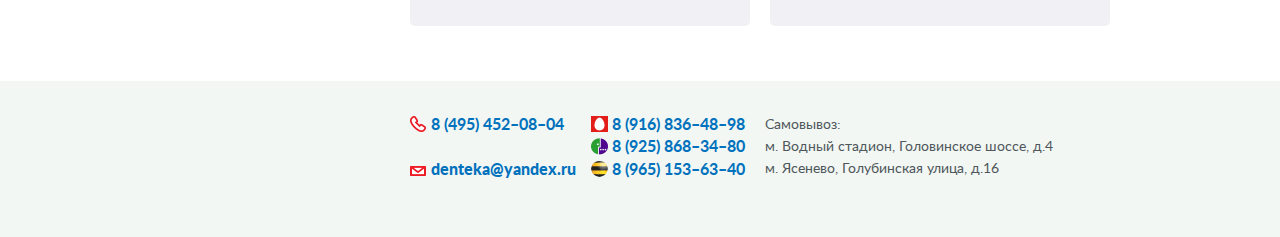
<file: tipovaya.html>
<!doctype html>
<html>
<head>
	<meta charset="utf-8">
	<title></title>
	<meta name="viewport" content="initial-scale=1">
	<link rel="stylesheet" media="screen" href="css/screen.css">
</head>
<body>

<!-- begin out -->
<div class="out">
	<!-- BEGIN header -->
	<div class="header">
		<div class="header__in">
			<div class="header__logo"><a href="#">Denteka</a></div>
			<div class="contacts">
				<ul>
					<li><a href="#"><i class="icon icon_phone"></i>8 (495) 452–08–04</a></li>
					<li><a href="#" class="contacts__callback">Обратный звонок!</a></li>
					<li><a href="#" class="contacts__mail"><i class="icon icon_mail"></i>denteka@yandex.ru</a></li>
				</ul>
				<ul>
					<li><a href="#"><i class="icon icon_mts"></i>8 (916) 836–48–98</a></li>
					<li><a href="#"><i class="icon icon_megafon"></i>8 (925) 868–34–80</a></li>
					<li><a href="#"><i class="icon icon_beeline"></i>8 (965) 153–63–40</a></li>
				</ul>
			</div>
			<div class="basket">
				<p>В корзине: товаров 0,<br> на сумму 0 рублей.</p>
			</div>
		</div>
	</div>
	<!-- END header -->
	<!-- BEGIN nav -->
	<div class="nav">
		<ul>
			<li class="is-active"><a href="#">Главная</a></li>
			<li><a href="#">Каталог продукции</a></li>
			<li><a href="#">О компании</a></li>
			<li><a href="#">Оплата и доставка</a></li>
			<li><a href="#">Новости и скидки</a></li>
			<li><a href="#">Контакты</a></li>
		</ul>
	</div>
	<!-- END nav -->
	<!-- BEGIN page -->
	<div class="page">
		<div class="l-layout">
			<div class="l-sidebar">
				<!-- BEGIN subnav -->
				<div class="subnav js-subnav">
					<ul>
						<li class="subnav__title"><a href="#">Средства гигены<br> для полости рта</a></li>
						<li><a href="#">Ирригаторы</a></li>
						<li><a href="#">Зубные щетки</a></li>
						<li><a href="#">Сменные насадки (hover)</a></li>
						<li><a href="#">Зубные пасты, пенки, ополаскиватели</a></li>
						<li class="has-dropdown"><a href="#">Жидкости для (click)</a>
							<div class="subnav__dropdown">
								<ul>
									<li><a href="#">Наборы</a></li>
									<li><a href="#">Ершики Curaprox Prime</a></li>
									<li><a href="#">Ершики Curaprox Regular<br> (для брекетов)</a></li>
									<li><a href="#">Ершики Curaprox Implant<br> (для имплантов)</a></li>
									<li><a href="#">Держатели для ершиков Curaprox</a></li>
								</ul>
								<div class="subnav__sale">
									<a href="#">
										<span>Акция на эту<br>
										категорию</span>
									</a>
								</div>
							</div>
						</li>
						<li><a href="#">Межзубные ершики</a></li>
						<li><a href="#">Межзубные нити и флоссы</a></li>
						<li><a href="#">Отбеливание зубов</a></li>
						<li><a href="#">Зубная косметика</a></li>
						<li><a href="#">Для детей</a></li>
						<li><a href="#">Все для брекетов</a></li>
						<li><a href="#">Для имплантов и протезов</a></li>
						<li><a href="#">Стерилизаторы и дезинфекторы</a></li>
						<li><a href="#">Полезная жевательная резинка</a></li>
					</ul>
				</div>
				<!-- END subnav -->
				<!-- BEGIN subnav -->
				<div class="subnav subnav_mod">
					<ul>
						<li class="subnav__title"><a href="#">Материалы и оборудование для стоматологии</a></li>
						<li><a href="#">Апекслокаторы</a></li>
						<li><a href="#">Запечатывающие устройства</a></li>
						<li><a href="#">Наконечники стоматологические, мазки</a></li>
						<li><a href="#">Пескоструйные аппараты</a></li>
						<li><a href="#">Лампы полимеризационные</a></li>
						<li><a href="#">Скалеры и насадки</a></li>
						<li><a href="#">Прочее оборудование</a></li>
					</ul>
				</div>
				<!-- END subnav -->
			</div>
			<div class="l-main">
				<!-- BEGIN breadcrumbs -->
				<ul class="breadcrumbs">
					<li><a href="#">Главная</a></li>
					<li><span>О компании</span></li>
				</ul>
				<!-- END breadcrumbs -->
				<!-- BEGIN topic -->
				<div class="topic">
					<h1>Заголовок Н1<br> вторая строчка заголовка</h1>
					<p>Известно, что красота — это в первую очередь гармоничные пропорции. В литературе они описаны как золотое сечение. По большому счету вся эстетическая стоматология строится на выявлении этих пропорций. Однако есть один нюанс. Дело в том, что «просчитать» идеальные пропорции человеческого лица невозможно — в первую очередь потому, что абсолютно симметричное лицо — это нонсенс.</p>
					<p><img src="img/art1.jpg" alt="img" class="topic__img">Обычно в отношении всего живого, в том числе и лица, природа допускает легкую асимметрию. Именно эта асимметрия подчеркивает <a href="#">нашу индивидуальность</a>; более того, она делает лицо живым и привлекательным. Но на <a href="#">визуальном уровне</a> мы не замечаем этой асимметрии. Существуют общепринятые каноны красоты, и по этим канонам красивым считается лицо с гармоничными пропорциями. Специалисты в области эстетической реставрации знают законы идеальных пропорций и используют их при формировании гармоничной улыбки. А что касается обычных людей — даже не зная теории, на практике каждый может отличить красивое лицо от некрасивого. Такая работа происходит за считанные секунды на подсознательном уровне. Если обычные люди оценивают красоту подсознательно, то задача врача-стоматолога — разложить ее на составные части. Оценивается и анализируется огромное количество параметров, и только после этого становится возможным смоделировать улыбку, которая будет идеальной не вообще, а применительно конкретному человеку.</p>
					<h2>Заголовок Н2<br> вторая строчка заголовка</h2>
					<p>Очаровательная улыбка предполагает не только здоровые зубы, но и десны. Можно ли быть привлекательным человеком, никогда не улыбаясь? Наверное, есть небольшие шансы прославиться неприступной «ледяной» красотой, однако обратное куда более верно – мы вообще меньше заостряем внимание на внешности, если человек готов нам от души улыбнуться.</p>
					<ul>
						<li>Зубные щетки</li>
						<li>Ортодонтия,<br>
						парадонтология
							<ul>
								<li>Виниры</li>
								<li>Коронки</li>
								<li>Зубные пасты
									<ul>
										<li>Виниры</li>
										<li>Коронки</li>
										<li>Зубные пасты</li>
									</ul>
								</li>
							</ul>
						</li>
						<li>Брекеты</li>
						<li>Виниры</li>
						<li>Коронки</li>
						<li>Зубные пасты</li>
					</ul>
					<h3>Заголовок Н3<br> вторая строчка заголовка</h3>
					<p>Очаровательная улыбка предполагает не только здоровые зубы, но и десны. Можно ли быть привлекательным человеком, никогда не улыбаясь? Наверное, есть небольшие шансы прославиться неприступной «ледяной» красотой, однако обратное куда более верно – мы вообще меньше заостряем внимание на внешности, если человек готов нам от души улыбнуться.</p>
					<ol>
						<li>Зубные щетки</li>
						<li>Ортодонтия, парадонтология</li>
						<li>Виниры</li>
						<li>Коронки</li>
						<li>Зубные пасты</li>
						<li>Брекеты</li>
					</ol>
					<h4>Заголовок Н4<br> вторая строчка заголовка</h4>
					<p>Очаровательная улыбка предполагает не только здоровые зубы, но и десны. Можно ли быть привлекательным человеком, никогда не улыбаясь? Наверное, есть небольшие шансы прославиться неприступной «ледяной» красотой, однако обратное куда более верно – мы вообще меньше заостряем внимание на внешности, если человек готов нам от души улыбнуться.</p>
					<p><img src="img/art2.jpg" alt="img"></p>
					<p>Важно, чтобы ваш стоматолог так же ответственно подходил к состоянию ваших десен, как и зубов. Чтобы сохранить их здоровье, необходимо два раза в год удалять зубной налет. Эта процедура безболезненна и предотвращает появление кариеса. Также важно правильно очищать межзубные промежутки, где на остатках пищи «пируют» вредные микроорганизмы.</p>
					<p>Посоветуйтесь с вашим врачом, какой зубной щеткой лучше пользоваться именно вам. И не забывайте менять ее не реже чем  раз в квартал, ведь она со временем может стать «мегаполисом» для вредных микробов.</p>
					<blockquote>Гарантия качества – это наша продукция, которой уже на протяжении многих лет вызывает доверие у тысячи покупателей. Продукция, сделанная на совесть, которой по праву гордится каждый работник нашей компании.</blockquote>
					<div class="table">
						<table>
							<thead>
								<tr>
									<td>№</td>
									<td>Столбец 1</td>
									<td>Столбец 2</td>
									<td>Столбец 3</td>
									<td>Столбец 4</td>
								</tr>
							</thead>
							<tbody>
								<tr>
									<td>1</td>
									<td>Текст наполнения</td>
									<td>Текст наполнения</td>
									<td>Текст наполнения</td>
									<td>Текст наполнения</td>
								</tr>
								<tr>
									<td>2</td>
									<td>Текст наполнения</td>
									<td>Текст наполнения</td>
									<td>Текст наполнения</td>
									<td>Текст наполнения</td>
								</tr>
								<tr>
									<td>3</td>
									<td>Текст наполнения</td>
									<td>Текст наполнения</td>
									<td>Текст наполнения</td>
									<td>Текст наполнения</td>
								</tr>
								<tr>
									<td>4</td>
									<td>Текст наполнения</td>
									<td>Текст наполнения</td>
									<td>Текст наполнения</td>
									<td>Текст наполнения</td>
								</tr>
							</tbody>
						</table>
					</div>
				</div>
				<!-- END topic -->
				<!-- BEGIN catalog -->
				<div class="catalog">
					<div class="catalog__list">
						<div class="catalog__item is-new">
							<div class="catalog__badge"></div>
							<div class="catalog__info">
								<a href="#" class="catalog__hotzone"></a>
								<div class="catalog__pic">
									<div class="catalog__picoverlay">Подробнее</div>
									<img src="img/item1.jpg" alt="img">
								</div>
								<div class="catalog__descr">Dentinox Зубная паста детская с зуб. щеткой&#8209;наперстком Nenedent baby 20мл щеткой&#8209;наперстком Nenedent baby 20мл</div>
							</div>
							<div class="catalog__price">
								<div class="catalog__pricevalue">300 Р</div>
							</div>
							<div class="catalog__btn">
								<a href="#" class="btn btn-primary">В корзину</a>
							</div>
						</div>
						<div class="catalog__item is-sale">
							<div class="catalog__badge"></div>
							<div class="catalog__info">
								<a href="#" class="catalog__hotzone"></a>
								<div class="catalog__pic">
									<div class="catalog__picoverlay">Подробнее</div>
									<img src="img/item2.jpg" alt="img">
								</div>
								<div class="catalog__descr">Ротокан — экстракт для приема внутрь и местного применения 50 мл</div>
							</div>
							<div class="catalog__price">
								<span class="catalog__priceold">400 Р</span>
								<div class="catalog__pricevalue">300 Р</div>
							</div>
							<div class="catalog__btn">
								<a href="#" class="btn btn-primary">В корзину</a>
							</div>
						</div>
						<div class="catalog__item is-best">
							<div class="catalog__badge"></div>
							<div class="catalog__info">
								<a href="#" class="catalog__hotzone"></a>
								<div class="catalog__pic">
									<div class="catalog__picoverlay">Подробнее</div>
									<img src="img/item1.jpg" alt="img">
								</div>
								<div class="catalog__descr">Dentinox Зубная паста детская с зуб. щеткой-наперстком Nenedent baby 20мл</div>
							</div>
							<div class="catalog__price">
								<div class="catalog__pricevalue">35 000 Р</div>
							</div>
							<div class="catalog__btn">
								<a href="#" class="btn btn-primary">В корзину</a>
							</div>
						</div>
					</div>
				</div>
				<!-- END catalog -->
				<div class="entries">
					<div class="entries__list">
						<div class="entries__item">
							<div class="entries__title"><a href="#">Предотвратите кариес</a></div>
							<p>Не многие знают, что самое распрастраненное заболевание зубов — кариес, можно предотвратить нанесением на зубную эмаль специального состава. Без утомительного, болезненного и дорогоро пломбирования.</p>
						</div>
						<div class="entries__item">
							<div class="entries__title"><a href="#">Исправляйте прикус без брекетов</a></div>
							<p>Проблемы с прикусом видны ещё на стадии формирования молочных зубов. Не обязательно дожидаться окончания роста костной ткани и ставить беркеты на несколько лет.</p>
						</div>
					</div>
				</div>
			</div>
		</div>
	</div>
	<!-- END page -->

	<div class="site_push"></div>
</div>
<!-- end out -->

<!-- BEGIN footer -->
<div class="footer">
	<div class="footer__in">
		<div class="footer__contacts contacts">
			<ul>
				<li><a href="#"><i class="icon icon_phone"></i>8 (495) 452–08–04</a></li>
				<li>&nbsp;</li>
				<li><a href="#" class="contacts__mail"><i class="icon icon_mail"></i>denteka@yandex.ru</a></li>
			</ul>
			<ul>
				<li><a href="#"><i class="icon icon_mts"></i>8 (916) 836–48–98</a></li>
				<li><a href="#"><i class="icon icon_megafon"></i>8 (925) 868–34–80</a></li>
				<li><a href="#"><i class="icon icon_beeline"></i>8 (965) 153–63–40</a></li>
			</ul>
		</div>
		<div class="footer__info">
			<p>Самовывоз:</p>
			<p>м. Водный стадион, Головинское  шоссе, д.4</p>
			<p>м. Ясенево, Голубинская улица, д.16</p>
		</div>
	</div>
</div>
<!-- END footer -->

<script src="js/lib/head.js" data-headjs-load="js/init.js"></script>
</body>
</html>
</file>
<file: css/screen.css>
* { -webkit-box-sizing: border-box; -moz-box-sizing: border-box; box-sizing: border-box; }
*:before, *:after { -webkit-box-sizing: border-box; -moz-box-sizing: border-box; box-sizing: border-box; }

html, body, div, span, applet, object, iframe, h1, h2, h3, h4, h5, h6, p, blockquote, pre, a, abbr, acronym, address, big, cite, code, del, dfn, em, img, ins, kbd, q, s, samp, small, strike, strong, sub, sup, tt, var, b, u, i, center, dl, dt, dd, ol, ul, li, fieldset, form, label, legend, table, caption, tbody, tfoot, thead, tr, th, td, article, aside, canvas, details, embed, figure, figcaption, footer, header, hgroup, menu, nav, output, ruby, section, summary, time, mark, audio, video { margin: 0; padding: 0; border: 0; vertical-align: baseline; }

body, html { height: 100%; }

img, fieldset, a img { border: none; }

input[type="submit"], button { cursor: pointer; }
input[type="submit"]::-moz-focus-inner, button::-moz-focus-inner { padding: 0; border: 0; }

textarea { overflow: auto; }

input, button { margin: 0; padding: 0; border: 0; }

input, textarea, select, button, h1, h2, h3, h4, h5, h6, a, span, a:focus { outline: none; }

ul, ol { list-style-type: none; }

@media only screen and (min-device-width: 320px) and (max-device-width: 480px) { * { -webkit-text-size-adjust: none; } }
table { border-spacing: 0; border-collapse: collapse; width: 100%; }

.l-layout { overflow: hidden; }

.l-sidebar { float: left; width: 220px; margin-right: 20px; }

.l-main { overflow: hidden; }

/*! fancyBox v2.1.5 fancyapps.com | fancyapps.com/fancybox/#license */
.fancybox-wrap, .fancybox-skin, .fancybox-outer, .fancybox-inner, .fancybox-image, .fancybox-wrap iframe, .fancybox-wrap object, .fancybox-nav, .fancybox-nav span, .fancybox-tmp { padding: 0; margin: 0; border: 0; outline: none; vertical-align: top; }

.fancybox-wrap { position: absolute; top: 0; left: 0; z-index: 8020; }

.fancybox-skin { position: relative; background: #fff; color: #444; text-shadow: none; padding: 0 !important; min-width: 450px !important; min-height: 350px !important; }

.fancybox-opened { z-index: 8030; }

.fancybox-opened .fancybox-skin { -webkit-box-shadow: 0 10px 25px rgba(0, 0, 0, 0.5); -moz-box-shadow: 0 10px 25px rgba(0, 0, 0, 0.5); box-shadow: 0 10px 25px rgba(0, 0, 0, 0.5); }

.fancybox-outer, .fancybox-inner { position: relative; }

.fancybox-inner { overflow: hidden; margin: 0 auto 20px; }

.fancybox-type-iframe .fancybox-inner { -webkit-overflow-scrolling: touch; }

.fancybox-error { color: #444; font: 14px/20px "Helvetica Neue",Helvetica,Arial,sans-serif; margin: 0; padding: 15px; white-space: nowrap; }

.fancybox-image, .fancybox-iframe { display: block; width: 100%; height: 100%; }

.fancybox-image { max-width: 100%; max-height: 100%; }

.fancybox-close { position: absolute; top: -25px; right: -25px; cursor: pointer; z-index: 8040; }

.fancybox-nav { position: absolute; top: 0; width: 40%; height: 100%; cursor: pointer; text-decoration: none; background: transparent url("../img/fancybox/blank.gif"); /* helps IE */ -webkit-tap-highlight-color: rgba(0, 0, 0, 0); z-index: 8040; }

.fancybox-prev { left: 10px; }

.fancybox-next { right: 10px; }

.fancybox-nav span { position: absolute; top: 50%; width: 36px; height: 34px; margin-top: -18px; cursor: pointer; z-index: 8040; }

.fancybox-prev span { left: 10px; background-position: 0 -36px; }

.fancybox-next span { right: 10px; background-position: 0 -72px; }

.fancybox-nav:hover span { visibility: visible; }

.fancybox-tmp { position: absolute; top: -99999px; left: -99999px; visibility: hidden; max-width: 99999px; max-height: 99999px; overflow: visible !important; }

/* Overlay helper */
.fancybox-lock { overflow: hidden !important; width: auto; }

.fancybox-lock body { overflow: hidden !important; }

.fancybox-lock-test { overflow-y: hidden !important; }

.fancybox-overlay { position: absolute; top: 0; left: 0; overflow: hidden; display: none; z-index: 8010; background: url("../img/fancybox/fancybox_overlay.png"); }

.fancybox-overlay-fixed { position: fixed; bottom: 0; right: 0; }

.fancybox-lock .fancybox-overlay { overflow: auto; overflow-y: scroll; }

/* Title helper */
.fancybox-title { visibility: hidden; font: normal 13px/20px "Helvetica Neue",Helvetica,Arial,sans-serif; position: relative; text-shadow: none; z-index: 8050; }
.fancybox-title .child { display: block; padding: 10px 20px; background: #437857; color: #FFF; font-size: 22px; line-height: 30px; }

.fancybox-opened .fancybox-title { visibility: visible; }

.fancybox-title-outside-wrap { position: relative; margin-top: 10px; color: #fff; }

.fancybox-title-inside-wrap { padding-top: 10px; }

.fancybox-title-over-wrap { position: absolute; bottom: 0; left: 0; color: #fff; padding: 10px; background: #000; background: rgba(0, 0, 0, 0.8); }

/*Retina graphics!*/
@font-face { font-family: "lato-regular"; src: url("../fonts/lato-regular.eot"); src: url("../fonts/lato-regular.eot?#iefix") format("embedded-opentype"), url("../fonts/lato-regular.woff") format("woff"), url("../fonts/lato-regular.ttf") format("truetype"); font-weight: normal; font-style: normal; }

@font-face { font-family: "lato-bold"; src: url("../fonts/lato-bold.eot"); src: url("../fonts/lato-bold.eot?#iefix") format("embedded-opentype"), url("../fonts/lato-bold.woff") format("woff"), url("../fonts/lato-bold.ttf") format("truetype"); font-weight: normal; font-style: normal; }

@font-face { font-family: "lato-black"; src: url("../fonts/lato-black.eot"); src: url("../fonts/lato-black.eot?#iefix") format("embedded-opentype"), url("../fonts/lato-black.woff") format("woff"), url("../fonts/lato-black.ttf") format("truetype"); font-weight: normal; font-style: normal; }

@font-face { font-family: "lato-blackitalic"; src: url("../fonts/lato-blackitalic.eot"); src: url("../fonts/lato-blackitalic.eot?#iefix") format("embedded-opentype"), url("../fonts/lato-blackitalic.woff") format("woff"), url("../fonts/lato-blackitalic.ttf") format("truetype"); font-weight: normal; font-style: normal; }

@font-face { font-family: "lato-medium"; src: url("../fonts/lato-medium.eot"); src: url("../fonts/lato-medium.eot?#iefix") format("embedded-opentype"), url("../fonts/lato-medium.woff") format("woff"), url("../fonts/lato-medium.ttf") format("truetype"); font-weight: normal; font-style: normal; }

@font-face { font-family: "lato-heavy"; src: url("../fonts/lato-heavy.eot"); src: url("../fonts/lato-heavy.eot?#iefix") format("embedded-opentype"), url("../fonts/lato-heavy.woff") format("woff"), url("../fonts/lato-heavy.ttf") format("truetype"); font-weight: normal; font-style: normal; }

@font-face { font-family: "lato-heavyitalic"; src: url("../fonts/lato-heavyitalic.eot"); src: url("../fonts/lato-heavyitalic.eot?#iefix") format("embedded-opentype"), url("../fonts/lato-heavyitalic.woff") format("woff"), url("../fonts/lato-heavyitalic.ttf") format("truetype"); font-weight: normal; font-style: normal; }

@font-face { font-family: "lato-hairline"; src: url("../fonts/lato-hairline.eot"); src: url("../fonts/lato-hairline.eot?#iefix") format("embedded-opentype"), url("../fonts/lato-hairline.woff") format("woff"), url("../fonts/lato-hairline.ttf") format("truetype"); font-weight: normal; font-style: normal; }

body { font-family: "lato-regular"; font-weight: normal; font-style: normal; font-size: 14px; line-height: 1.4; color: #4f575c; -webkit-font-smoothing: antialiased; -moz-font-smoothing: antialiased; -ms-font-smoothing: antialiased; -o-font-smoothing: antialiased; min-width: 960px; }

.header .header__in, .nav, .page, .footer .footer__in { width: 940px; margin-left: auto; margin-right: auto; }

.icon { display: inline-block; vertical-align: middle; }
.icon.icon_phone { background: url('../img/icons-s6d8d0e7908.png') 0 -350px no-repeat; width: 16px; height: 16px; }
.icon.icon_mail { background: url('../img/icons-s6d8d0e7908.png') 0 -511px no-repeat; width: 16px; height: 10px; }
.icon.icon_mts { background: url('../img/icons-s6d8d0e7908.png') 0 -485px no-repeat; width: 17px; height: 16px; }
.icon.icon_megafon { background: url('../img/icons-s6d8d0e7908.png') 0 -376px no-repeat; width: 17px; height: 17px; }
.icon.icon_beeline { background: url('../img/icons-s6d8d0e7908.png') 0 -324px no-repeat; width: 17px; height: 16px; }

a { color: #0071bc; text-decoration: underline; }
a:hover { color: #f6a007; text-decoration: none; }

.btn { font-family: "lato-bold"; font-weight: normal; font-style: normal; white-space: nowrap; display: inline-block; text-transform: uppercase; text-decoration: none; border: none; font-size: 10px; line-height: 16px; color: white; text-align: center; -webkit-touch-callout: none; -webkit-user-select: none; -khtml-user-select: none; -moz-user-select: none; -ms-user-select: none; user-select: none; -webkit-border-radius: 3px; -moz-border-radius: 3px; -ms-border-radius: 3px; -o-border-radius: 3px; border-radius: 3px; background-color: #427255; background-image: -webkit-gradient(linear, 50% 100%, 50% 0%, color-stop(0%, rgba(124, 183, 147, 0)), color-stop(100%, rgba(124, 183, 147, 0.5))); background-image: -webkit-linear-gradient(bottom, rgba(124, 183, 147, 0) 0%, rgba(124, 183, 147, 0.5) 100%); background-image: -moz-linear-gradient(bottom, rgba(124, 183, 147, 0) 0%, rgba(124, 183, 147, 0.5) 100%); background-image: -o-linear-gradient(bottom, rgba(124, 183, 147, 0) 0%, rgba(124, 183, 147, 0.5) 100%); background-image: linear-gradient(bottom, rgba(124, 183, 147, 0) 0%, rgba(124, 183, 147, 0.5) 100%); -webkit-box-shadow: 0 2px 0 #2c553c; -moz-box-shadow: 0 2px 0 #2c553c; box-shadow: 0 2px 0 #2c553c; padding: 6px; -webkit-transition: all 0.2s linear; -moz-transition: all 0.2s linear; -o-transition: all 0.2s linear; transition: all 0.2s linear; }
.btn:hover { color: white; background-color: #59a577; background-image: -webkit-gradient(linear, 50% 100%, 50% 0%, color-stop(0%, rgba(124, 183, 147, 0)), color-stop(100%, rgba(124, 183, 147, 0.5))); background-image: -webkit-linear-gradient(bottom, rgba(124, 183, 147, 0) 0%, rgba(124, 183, 147, 0.5) 100%); background-image: -moz-linear-gradient(bottom, rgba(124, 183, 147, 0) 0%, rgba(124, 183, 147, 0.5) 100%); background-image: -o-linear-gradient(bottom, rgba(124, 183, 147, 0) 0%, rgba(124, 183, 147, 0.5) 100%); background-image: linear-gradient(bottom, rgba(124, 183, 147, 0) 0%, rgba(124, 183, 147, 0.5) 100%); }
.btn:active { position: relative; top: 2px; -webkit-box-shadow: inset 0 1px 1px rgba(44, 85, 60, 0.75); -moz-box-shadow: inset 0 1px 1px rgba(44, 85, 60, 0.75); box-shadow: inset 0 1px 1px rgba(44, 85, 60, 0.75); background-color: #59a577; background-image: -webkit-gradient(linear, 50% 100%, 50% 0%, color-stop(0%, rgba(124, 183, 147, 0)), color-stop(100%, rgba(124, 183, 147, 0.5))); background-image: -webkit-linear-gradient(bottom, rgba(124, 183, 147, 0) 0%, rgba(124, 183, 147, 0.5) 100%); background-image: -moz-linear-gradient(bottom, rgba(124, 183, 147, 0) 0%, rgba(124, 183, 147, 0.5) 100%); background-image: -o-linear-gradient(bottom, rgba(124, 183, 147, 0) 0%, rgba(124, 183, 147, 0.5) 100%); background-image: linear-gradient(bottom, rgba(124, 183, 147, 0) 0%, rgba(124, 183, 147, 0.5) 100%); }
.btn.btn-primary { background-color: #f16421; background-image: -webkit-gradient(linear, 50% 100%, 50% 0%, color-stop(0%, rgba(242, 102, 33, 0)), color-stop(100%, rgba(242, 123, 35, 0.5))); background-image: -webkit-linear-gradient(bottom, rgba(242, 102, 33, 0) 0%, rgba(242, 123, 35, 0.5) 100%); background-image: -moz-linear-gradient(bottom, rgba(242, 102, 33, 0) 0%, rgba(242, 123, 35, 0.5) 100%); background-image: -o-linear-gradient(bottom, rgba(242, 102, 33, 0) 0%, rgba(242, 123, 35, 0.5) 100%); background-image: linear-gradient(bottom, rgba(242, 102, 33, 0) 0%, rgba(242, 123, 35, 0.5) 100%); -webkit-box-shadow: 0 2px 0 #a0410c; -moz-box-shadow: 0 2px 0 #a0410c; box-shadow: 0 2px 0 #a0410c; -webkit-transition: all 0.2s linear; -moz-transition: all 0.2s linear; -o-transition: all 0.2s linear; transition: all 0.2s linear; }
.btn.btn-primary:hover { background-color: #f7953e; background-image: -webkit-gradient(linear, 50% 100%, 50% 0%, color-stop(0%, rgba(247, 151, 63, 0)), color-stop(100%, rgba(247, 173, 68, 0.5))); background-image: -webkit-linear-gradient(bottom, rgba(247, 151, 63, 0) 0%, rgba(247, 173, 68, 0.5) 100%); background-image: -moz-linear-gradient(bottom, rgba(247, 151, 63, 0) 0%, rgba(247, 173, 68, 0.5) 100%); background-image: -o-linear-gradient(bottom, rgba(247, 151, 63, 0) 0%, rgba(247, 173, 68, 0.5) 100%); background-image: linear-gradient(bottom, rgba(247, 151, 63, 0) 0%, rgba(247, 173, 68, 0.5) 100%); }
.btn.btn-primary:active { background-color: #f7953e; -webkit-box-shadow: inset 0 1px 1px rgba(160, 65, 12, 0.75); -moz-box-shadow: inset 0 1px 1px rgba(160, 65, 12, 0.75); box-shadow: inset 0 1px 1px rgba(160, 65, 12, 0.75); background-image: -webkit-gradient(linear, 50% 100%, 50% 0%, color-stop(0%, rgba(247, 151, 63, 0)), color-stop(100%, rgba(247, 173, 68, 0.5))); background-image: -webkit-linear-gradient(bottom, rgba(247, 151, 63, 0) 0%, rgba(247, 173, 68, 0.5) 100%); background-image: -moz-linear-gradient(bottom, rgba(247, 151, 63, 0) 0%, rgba(247, 173, 68, 0.5) 100%); background-image: -o-linear-gradient(bottom, rgba(247, 151, 63, 0) 0%, rgba(247, 173, 68, 0.5) 100%); background-image: linear-gradient(bottom, rgba(247, 151, 63, 0) 0%, rgba(247, 173, 68, 0.5) 100%); }
.btn.btn-action { background-color: #0076a3; background-image: -webkit-gradient(linear, 50% 100%, 50% 0%, color-stop(-25%, rgba(0, 114, 182, 0.8)), color-stop(125%, rgba(255, 255, 255, 0.8))); background-image: -webkit-linear-gradient(bottom, rgba(0, 114, 182, 0.8) -25%, rgba(255, 255, 255, 0.8) 125%); background-image: -moz-linear-gradient(bottom, rgba(0, 114, 182, 0.8) -25%, rgba(255, 255, 255, 0.8) 125%); background-image: -o-linear-gradient(bottom, rgba(0, 114, 182, 0.8) -25%, rgba(255, 255, 255, 0.8) 125%); background-image: linear-gradient(bottom, rgba(0, 114, 182, 0.8) -25%, rgba(255, 255, 255, 0.8) 125%); padding: 4px 10px; -webkit-box-shadow: 0 2px 0 #004b80; -moz-box-shadow: 0 2px 0 #004b80; box-shadow: 0 2px 0 #004b80; -webkit-transition: all 0.2s linear; -moz-transition: all 0.2s linear; -o-transition: all 0.2s linear; transition: all 0.2s linear; }
.btn.btn-action:hover { background-color: #2b8abf; background-image: -webkit-gradient(linear, 50% 100%, 50% 0%, color-stop(-25%, rgba(48, 173, 248, 0.8)), color-stop(125%, rgba(255, 255, 255, 0.8))); background-image: -webkit-linear-gradient(bottom, rgba(48, 173, 248, 0.8) -25%, rgba(255, 255, 255, 0.8) 125%); background-image: -moz-linear-gradient(bottom, rgba(48, 173, 248, 0.8) -25%, rgba(255, 255, 255, 0.8) 125%); background-image: -o-linear-gradient(bottom, rgba(48, 173, 248, 0.8) -25%, rgba(255, 255, 255, 0.8) 125%); background-image: linear-gradient(bottom, rgba(48, 173, 248, 0.8) -25%, rgba(255, 255, 255, 0.8) 125%); }
.btn.btn-action:active { background-color: #2b8abf; -webkit-box-shadow: inset 0 1px 1px rgba(0, 75, 128, 0.75); -moz-box-shadow: inset 0 1px 1px rgba(0, 75, 128, 0.75); box-shadow: inset 0 1px 1px rgba(0, 75, 128, 0.75); background-image: -webkit-gradient(linear, 50% 100%, 50% 0%, color-stop(-25%, rgba(48, 173, 248, 0.8)), color-stop(125%, rgba(255, 255, 255, 0.8))); background-image: -webkit-linear-gradient(bottom, rgba(48, 173, 248, 0.8) -25%, rgba(255, 255, 255, 0.8) 125%); background-image: -moz-linear-gradient(bottom, rgba(48, 173, 248, 0.8) -25%, rgba(255, 255, 255, 0.8) 125%); background-image: -o-linear-gradient(bottom, rgba(48, 173, 248, 0.8) -25%, rgba(255, 255, 255, 0.8) 125%); background-image: linear-gradient(bottom, rgba(48, 173, 248, 0.8) -25%, rgba(255, 255, 255, 0.8) 125%); }

.out { min-height: 100%; height: auto !important; height: 100%; margin: 0 auto -156px; }

.header { background: #f3f7f4; height: 116px; color: #004c01; }
.header .header__in { *zoom: 1; padding: 20px 0; }
.header .header__in:after { content: " "; display: table; clear: both; }
.header .header__logo { float: left; margin-top: -4px; margin-right: 80px; }
.header .header__logo a { display: block; background: url('../img/icons-s6d8d0e7908.png') 0 0 no-repeat; width: 219px; height: 60px; font: 0/0 a; text-shadow: none; color: transparent; }

.contacts { float: left; *zoom: 1; }
.contacts:after { content: " "; display: table; clear: both; }
.contacts .icon { float: left; margin-left: -21px; position: relative; top: 2px; }
.contacts .icon.icon_mail { top: 7px; }
.contacts ul { float: left; margin-left: 15px; }
.contacts ul:first-child { margin-left: 0; }
.contacts li { font-family: "lato-bold"; font-weight: normal; font-style: normal; font-size: 16px; }
.contacts a { display: block; text-decoration: none; padding-left: 21px; }
.contacts a.contacts__mail { font-family: "lato-heavy"; font-weight: normal; font-style: normal; }
.contacts a.contacts__callback { font-size: 12px; text-decoration: underline; }
.contacts a.contacts__callback:hover { text-decoration: none; }

.basket { font-family: "lato-bold"; font-weight: normal; font-style: normal; background: url("../img/basket.png") 8px 50% no-repeat; float: right; width: 220px; border: 2px solid #42885c; font-size: 12px; line-height: 16px; padding: 10px 10px 10px 60px; }

.nav { margin-top: -21px; margin-bottom: 20px; }
.nav > ul { padding: 0 20px; -webkit-border-radius: 5px; -moz-border-radius: 5px; -ms-border-radius: 5px; -o-border-radius: 5px; border-radius: 5px; background-color: #427255; background-image: -webkit-gradient(linear, 50% 100%, 50% 0%, color-stop(0%, rgba(124, 183, 147, 0)), color-stop(100%, rgba(124, 183, 147, 0.5))); background-image: -webkit-linear-gradient(bottom, rgba(124, 183, 147, 0) 0%, rgba(124, 183, 147, 0.5) 100%); background-image: -moz-linear-gradient(bottom, rgba(124, 183, 147, 0) 0%, rgba(124, 183, 147, 0.5) 100%); background-image: -o-linear-gradient(bottom, rgba(124, 183, 147, 0) 0%, rgba(124, 183, 147, 0.5) 100%); background-image: linear-gradient(bottom, rgba(124, 183, 147, 0) 0%, rgba(124, 183, 147, 0.5) 100%); -webkit-box-shadow: 0 4px 0 #2c553c; -moz-box-shadow: 0 4px 0 #2c553c; box-shadow: 0 4px 0 #2c553c; }
.nav > ul li { display: inline-block; vertical-align: middle; margin-left: 25px; }
.nav > ul li:first-child { margin-left: 0; }
.nav > ul li:hover a { color: #ffa200; text-decoration: underline; }
.nav > ul li.is-active a { color: #b9e5ad; text-decoration: none; }
.nav > ul a { display: block; font-size: 16px; color: white; text-decoration: none; line-height: 16px; padding: 12px 0; }

.page { padding-bottom: 40px; }

.site_push, .footer { height: 156px; }

.footer { background: #f3f7f4; height: 156px; }
.footer .footer__in { *zoom: 1; padding: 33px 0 10px; }
.footer .footer__in:after { content: " "; display: table; clear: both; }
.footer .footer__contacts { float: left; margin-left: 240px; }
.footer .footer__info { float: left; font-size: 14px; color: #4f575c; line-height: 22px; margin-left: 20px; }

.subnav { position: relative; margin-bottom: 30px; font-family: "lato-bold"; font-weight: normal; font-style: normal; }
.subnav.subnav_mod > ul > li { background: #fce1ec; }
.subnav.subnav_mod > ul > li.subnav__title { border-color: #91278f; }
.subnav.subnav_mod > ul > li.subnav__title > a { background: #91278f; }
.subnav > ul > li { background: #f3f7f4; margin-top: -1px; border: 1px solid #d0e2d6; border-left-color: transparent; border-right-color: transparent; text-transform: uppercase; font-size: 11px; line-height: 14px; }
.subnav > ul > li:first-child { margin-top: 0; }
.subnav > ul > li:hover { background: white; border-color: #d0e2d6; }
.subnav > ul > li:hover > a { color: #ffa200; border-color: #d0e2d6; }
.subnav > ul > li.has-dropdown.is-active { border-color: #d0e2d6; border-right-color: transparent; }
.subnav > ul > li.has-dropdown.is-active > a { background: white; margin-right: -3px; position: relative; z-index: 101; border-color: #d0e2d6; border-right-color: transparent; }
.subnav > ul > li.has-dropdown.is-active:hover > a { color: #0a52a2; }
.subnav > ul > li.has-dropdown.is-active .subnav__dropdown { opacity: 1; left: 100%; visibility: visible; }
.subnav > ul > li.subnav__title { font-family: "lato-black"; font-weight: normal; font-style: normal; border-color: #437857; }
.subnav > ul > li.subnav__title > a { background: #437857; color: white; border: none; padding: 5px 10px 5px 20px; }
.subnav > ul > li > a { display: block; border: 1px solid transparent; padding: 10px 20px; color: #0a52a2; text-decoration: none; }
.subnav .subnav__dropdown { opacity: 0; position: absolute; left: -100%; top: 0; bottom: 0; width: 240px; background: white; z-index: 100; border: 2px solid #d0e2d6; padding: 20px 24px 20px 17px; -webkit-transition: all 0.1s linear; -moz-transition: all 0.1s linear; -o-transition: all 0.1s linear; transition: all 0.1s linear; visibility: hidden; }
.subnav .subnav__dropdown li { margin-bottom: 25px; }
.subnav .subnav__dropdown li a { font-size: 12px; color: #0a52a2; text-decoration: none; text-transform: none; }
.subnav .subnav__dropdown li a:hover { color: #ffa200 !important; }
.subnav .subnav__sale { background: #d84002; margin-top: 30px; border: 2px solid #f0f0f5; font-size: 12px; font-family: "lato-bold"; font-weight: normal; font-style: normal; text-transform: uppercase; color: white; height: 98px; line-height: 98px; text-align: center; }
.subnav .subnav__sale a { display: block; height: 100%; color: white; text-decoration: none; }
.subnav .subnav__sale a span { display: inline-block; vertical-align: middle; line-height: 14px; }

.input { font-family: "lato-heavyitalic"; font-weight: normal; font-style: normal; display: block; width: 100%; border: 1px solid #d7d7e7; background: white; font-size: 14px; line-height: 18px; color: #595969; padding: 5px 10px; }
.input:-moz-placeholder, .input::-moz-placeholder { color: #595969; opacity: 1; }
.input::-webkit-input-placeholder { color: #595969; }
.input:focus:-moz-placeholder, .input:focus::-moz-placeholder { color: transparent; opacity: 1; }
.input:focus::-webkit-input-placeholder { color: transparent; }

.search { margin-bottom: 45px; position: relative; }
.search .search__row { background: #f0f0f4; padding: 24px 16px; -webkit-border-radius: 5px; -moz-border-radius: 5px; -ms-border-radius: 5px; -o-border-radius: 5px; border-radius: 5px; }
.search .search__q { display: inline-block; width: 460px; }
.search .search__btn { vertical-align: top; margin-left: 20px; width: 181px; }
.search .search__order { position: absolute; top: 100%; right: 10px; border: 2px solid #f0f0f4; border-width: 0 2px 2px; width: 450px; padding: 4px 15px; z-index: 1050; background: white; }
.search .search__ordertrigger { font-family: "lato-bold"; font-weight: normal; font-style: normal; font-size: 12px; display: block; text-align: right; }
.search .search__form { padding-top: 20px; padding-bottom: 15px; }
.search .search__formrow { *zoom: 1; margin-top: 5px; }
.search .search__formrow:after { content: " "; display: table; clear: both; }
.search .search__formrow .btn { display: block; width: 181px; margin-top: 10px; }
.search .search__formrow:first-child { margin-top: 0; }
.search .search__formrow.search__formrow_mod .input { float: right; width: 200px; }
.search .search__formrow.search__formrow_mod .input:first-child { float: left; }

.catalog .catalog__list { *zoom: 1; margin-left: -20px; }
.catalog .catalog__list:after { content: " "; display: table; clear: both; }
.catalog .catalog__item { position: relative; float: left; width: 160px; margin-left: 20px; border: 2px solid #f0f0f5; margin-bottom: 20px; }
.catalog .catalog__item.is-new .catalog__badge { background: url('../img/icons-s6d8d0e7908.png') 0 -210px no-repeat; width: 60px; height: 60px; }
.catalog .catalog__item.is-new .catalog__pricevalue { color: #ed1c24; }
.catalog .catalog__item.is-sale .catalog__badge { background: url('../img/icons-s6d8d0e7908.png') 0 -140px no-repeat; width: 60px; height: 60px; }
.catalog .catalog__item.is-sale .catalog__pricevalue { color: #ec008c; }
.catalog .catalog__item.is-best .catalog__badge { background: url('../img/icons-s6d8d0e7908.png') 0 -70px no-repeat; width: 60px; height: 60px; }
.catalog .catalog__item.is-best .catalog__pricevalue { color: #0072bc; }
.catalog .catalog__badge { position: absolute; top: -2px; right: -2px; z-index: 1; }
.catalog .catalog__pic { position: relative; width: 156px; height: 137px; overflow: hidden; border-bottom: 1px solid #f0f0f5; }
.catalog .catalog__pic img { display: block; width: 156px; height: auto; }
.catalog .catalog__picoverlay { font-family: "lato-regular"; font-weight: normal; font-style: normal; position: absolute; top: 0; left: 0; width: 100%; height: 100%; text-align: center; line-height: 136px; background: rgba(44, 85, 60, 0.8); font-size: 18px; color: white; text-decoration: none; text-transform: lowercase; filter: progid:DXImageTransform.Microsoft.Alpha(Opacity=0); opacity: 0; -webkit-transition: all 0.2s linear; -moz-transition: all 0.2s linear; -o-transition: all 0.2s linear; transition: all 0.2s linear; }
.catalog .catalog__info { position: relative; }
.catalog .catalog__info:hover .catalog__descr { text-decoration: underline; color: #ffa200; }
.catalog .catalog__info:hover .catalog__picoverlay { filter: progid:DXImageTransform.Microsoft.Alpha(Opacity=100); opacity: 1; }
.catalog .catalog__hotzone { position: absolute; top: 0; left: 0; width: 100%; height: 100%; z-index: 1; }
.catalog .catalog__descr { font-family: "lato-bold"; font-weight: normal; font-style: normal; margin: 6px 8px; font-size: 12px; color: #0071bc; line-height: 16px; height: 66px; overflow: hidden; }
.catalog .catalog__price { font-family: "lato-black"; font-weight: normal; font-style: normal; position: relative; text-align: center; font-size: 24px; line-height: 16px; padding-top: 20px; margin-bottom: 10px; color: #4f575c; }
.catalog .catalog__priceold { font-family: "lato-medium"; font-weight: normal; font-style: normal; position: absolute; left: 0; width: 100%; top: -2px; font-size: 14px; text-decoration: line-through; }
.catalog .catalog__btn { text-align: center; margin: 0 8px 8px; }
.catalog .catalog__btn .btn { display: block; }

.proposals { margin-bottom: 20px; }
.proposals .proposals__list { *zoom: 1; margin-left: -20px; }
.proposals .proposals__list:after { content: " "; display: table; clear: both; }

.proposal { width: 340px; float: left; margin-left: 20px; margin-bottom: 20px; }
.proposal .proposal__content { height: 150px; overflow: hidden; border: 2px solid #f0f0f5; }
.proposal .proposal__content img { display: block; width: 100%; min-height: 146px; }
.proposal .proposal__more { font-family: "lato-bold"; font-weight: normal; font-style: normal; font-size: 14px; margin-top: 8px; line-height: 1; }

.brands { margin-bottom: 40px; }
.brands .brands__row { display: table; width: 100%; }
.brands .brands__item { display: table-cell; vertical-align: middle; text-align: center; width: 14%; padding: 3px 0; }
.brands .brands__item img { display: inline-block; vertical-align: middle; }
.brands .brands__more { font-family: "lato-bold"; font-weight: normal; font-style: normal; font-size: 14px; line-height: 1; margin-top: 15px; }

.entries .entries__list { *zoom: 1; margin-left: -20px; }
.entries .entries__list:after { content: " "; display: table; clear: both; }
.entries .entries__item { float: left; width: 340px; height: 223px; overflow: hidden; margin-left: 20px; -webkit-border-radius: 5px; -moz-border-radius: 5px; -ms-border-radius: 5px; -o-border-radius: 5px; border-radius: 5px; background: #f0f0f5; line-height: 22px; padding: 15px 20px; margin-bottom: 15px; }
.entries .entries__item p { color: #4f575c; font-size: 14px; }
.entries .entries__title { font-family: "lato-blackitalic"; font-weight: normal; font-style: normal; font-size: 24px; color: #0071bc; margin-bottom: 5px; }
.entries .entries__title a { color: inherit; text-decoration: none; }
.entries .entries__title a:hover { text-decoration: underline; }
.entries .entries__more { font-family: "lato-bold"; font-weight: normal; font-style: normal; font-size: 14px; line-height: 1; }

.partneradv { *zoom: 1; margin-bottom: 40px; border: 2px solid #73b4cf; background: #c8ecfb; }
.partneradv:after { content: " "; display: table; clear: both; }
.partneradv .partneradv__pic { float: left; width: 326px; height: 212px; overflow: hidden; }
.partneradv .partneradv__pic img { display: block; min-width: 100%; height: auto; }
.partneradv .partneradv__info { overflow: hidden; padding: 10px 8px 5px 33px; font-size: 14px; color: #48616c; line-height: 18px; }
.partneradv .partneradv__text { font-family: "lato-bold"; font-weight: normal; font-style: normal; padding-right: 55px; margin-bottom: 8px; }
.partneradv .partneradv__text a { color: inherit; text-decoration: none; }
.partneradv .partneradv__text a:hover { text-decoration: underline; }
.partneradv .partneradv__subtitle { margin-bottom: 10px; }
.partneradv .partneradv__title { font-family: "lato-black"; font-weight: normal; font-style: normal; font-size: 20px; text-transform: uppercase; color: #ff4e00; line-height: 23px; margin-bottom: 5px; }
.partneradv .partneradv__action { *zoom: 1; }
.partneradv .partneradv__action:after { content: " "; display: table; clear: both; }
.partneradv .partneradv__action .btn { display: inline-block; }
.partneradv .partneradv__action .btn:first-child { margin-right: 10px; }

.breadcrumbs { margin-bottom: 30px; font-size: 0; }
.breadcrumbs li { display: inline; font-size: 12px; color: #4f575c; font-family: "lato-bold"; font-weight: normal; font-style: normal; }
.breadcrumbs li:first-child a { padding-left: 0; }
.breadcrumbs li:first-child a:before { content: none; }
.breadcrumbs a { color: #267dc1; }
.breadcrumbs span, .breadcrumbs a { position: relative; padding-left: 7px; padding-right: 7px; }
.breadcrumbs span:before, .breadcrumbs a:before { position: relative; display: inline-block; top: -1px; left: -6px; background: url('../img/icons-s6d8d0e7908.png') 0 -679px no-repeat; width: 4px; height: 6px; content: ""; }

.h1 { font-family: "lato-black"; font-weight: normal; font-style: normal; color: #42845a; text-transform: uppercase; margin-bottom: 20px; letter-spacing: 0.04em; font-size: 30px; line-height: 35px; }

.filters-row { background: #f0f0f5; -webkit-border-radius: 5px; -moz-border-radius: 5px; -ms-border-radius: 5px; -o-border-radius: 5px; border-radius: 5px; padding: 20px; margin-bottom: 20px; }

.filters { margin-top: 25px; }
.filters:first-child { margin-top: 0; }
.filters.filters_mod .filters__list li.is-current a { background: #437857; }
.filters.filters_mod .filters__list a { color: #437857; }
.filters .filters__title { font-family: "lato-blackitalic"; font-weight: normal; font-style: normal; font-size: 18px; color: #0071bc; }
.filters .filters__list { margin-left: -4px; }
.filters .filters__list li { display: inline-block; }
.filters .filters__list li.is-current a { color: white; background: #91278f; text-decoration: none; }
.filters .filters__list a { display: block; line-height: 1; padding: 4px; font-size: 12px; color: #91278f; text-decoration: underline; }
.filters .filters__list a:hover { text-decoration: none; color: #4f575c; }

.paginator { margin-bottom: 20px; }
.paginator .paginator__prev, .paginator .paginator__next { font: 0/0 a; text-shadow: none; color: transparent; display: block; display: inline-block; vertical-align: middle; position: relative; top: 1px; }
.paginator .paginator__prev { background: url('../img/icons-s6d8d0e7908.png') 0 -584px no-repeat; width: 7px; height: 12px; }
.paginator .paginator__prev:hover { background: url('../img/icons-s6d8d0e7908.png') 0 -643px no-repeat; width: 7px; height: 12px; }
.paginator .paginator__next { background: url('../img/icons-s6d8d0e7908.png') 0 -562px no-repeat; width: 7px; height: 12px; }
.paginator .paginator__next:hover { background: url('../img/icons-s6d8d0e7908.png') 0 -621px no-repeat; width: 7px; height: 12px; }
.paginator .paginator__pages { display: inline-block; vertical-align: middle; margin: 0 15px; font-size: 0; }
.paginator .paginator__pages li { display: inline-block; margin-left: 7px; }
.paginator .paginator__pages li:first-child { margin-left: 0; }
.paginator .paginator__pages li.is-current a { background: #0071bc; color: white; border-color: #0071bc; }
.paginator .paginator__pages a { display: block; padding: 1px 5px; font-size: 12px; color: #0071bc; text-decoration: none; border: 1px solid #f0f0f5; }

.topic { font-size: 14px; line-height: 22px; }
.topic h1, .topic h2, .topic h3, .topic h4 { font-family: "lato-black"; font-weight: normal; font-style: normal; color: #42845a; text-transform: uppercase; margin-bottom: 20px; letter-spacing: 0.04em; }
.topic h1 { font-size: 30px; line-height: 35px; }
.topic h2 { font-size: 26px; line-height: 30px; }
.topic h3 { font-size: 22px; line-height: 25px; }
.topic h4 { font-size: 18px; line-height: 24px; }
.topic p { color: #4f575c; margin-bottom: 15px; }
.topic p + h2, .topic ul + h2, .topic ol + h2 { margin-top: 40px; }
.topic p + h3, .topic ul + h3, .topic ol + h3 { margin-top: 40px; }
.topic p + h4, .topic ul + h4, .topic ol + h4 { margin-top: 40px; }
.topic .topic__img { float: left; margin: 5px 25px 20px 0; }
.topic ol { padding-left: 35px; list-style-type: decimal; margin-bottom: 10px; }
.topic ol li { font-size: 14px; color: #535a63; }
.topic ul { margin-bottom: 10px; }
.topic ul li { position: relative; color: #535a63; margin-bottom: 5px; }
.topic ul li:before { position: absolute; top: 9px; content: ""; }
.topic ul > li { padding-left: 27px; }
.topic ul > li:before { left: 16px; background: url('../img/icons-s6d8d0e7908.png') 0 -665px no-repeat; width: 4px; height: 4px; }
.topic ul > li ul { margin-top: 5px; }
.topic ul > li ul > li { padding-left: 20px; }
.topic ul > li ul > li:before { background: url('../img/icons-s6d8d0e7908.png') 0 -606px no-repeat; width: 5px; height: 5px; left: 9px; }
.topic ul > li ul > li ul { margin-top: 5px; }
.topic ul > li ul > li ul > li { padding-left: 30px; }
.topic ul > li ul > li ul > li:before { background: url('../img/icons-s6d8d0e7908.png') 0 -695px no-repeat; width: 5px; height: 5px; left: 19px; }
.topic blockquote { font-family: "lato-blackitalic"; font-weight: normal; font-style: normal; font-size: 18px; color: #0071bc; background: #f0f0f5; text-align: center; -webkit-border-radius: 5px; -moz-border-radius: 5px; -ms-border-radius: 5px; -o-border-radius: 5px; border-radius: 5px; padding: 20px 25px; margin: 25px 0; }
.topic .table { padding-bottom: 36px; margin-top: 25px; margin-bottom: 25px; position: relative; }
.topic .table:before { position: absolute; height: 36px; bottom: 0; left: 0; right: 0; content: ""; background: #437857; -webkit-border-radius: 0 0 5px 5px; -moz-border-radius: 0 0 5px 5px; -ms-border-radius: 0 0 5px 5px; -o-border-radius: 0 0 5px 5px; border-radius: 0 0 5px 5px; }
.topic .table table { text-align: center; }
.topic .table table thead td { text-transform: uppercase; color: white; font-size: 14px; background: #437857; }
.topic .table table thead td:first-child { -webkit-border-radius: 5px 0 0 0; -moz-border-radius: 5px 0 0 0; -ms-border-radius: 5px 0 0 0; -o-border-radius: 5px 0 0 0; border-radius: 5px 0 0 0; }
.topic .table table thead td:last-child { -webkit-border-radius: 0 5px 0 0; -moz-border-radius: 0 5px 0 0; -ms-border-radius: 0 5px 0 0; -o-border-radius: 0 5px 0 0; border-radius: 0 5px 0 0; }
.topic .table table tbody tr { color: #4f575c; }
.topic .table table tbody tr:nth-child(even) { background: #f3f7f4; color: #437857; }
.topic .table table td { padding: 10px 10px; font-size: 12px; }
.topic .table table td:first-child { padding: 10px 19px; }

.catrow .catrow__item { position: relative; border: 2px solid #f0f0f5; margin-bottom: 20px; }
.catrow .catrow__item.is-new .catrow__badge { background: url('../img/icons-s6d8d0e7908.png') 0 -210px no-repeat; width: 60px; height: 60px; }
.catrow .catrow__item.is-new .catrow__price-current { color: #ed1c24; }
.catrow .catrow__item.is-sale .catrow__badge { background: url('../img/icons-s6d8d0e7908.png') 0 -140px no-repeat; width: 60px; height: 60px; }
.catrow .catrow__item.is-sale .catrow__price-current { color: #ec008c; }
.catrow .catrow__item.is-best .catrow__badge { background: url('../img/icons-s6d8d0e7908.png') 0 -70px no-repeat; width: 60px; height: 60px; }
.catrow .catrow__item.is-best .catrow__price-current { color: #0072bc; }
.catrow .catrow__badge { position: absolute; top: -2px; right: -2px; z-index: 1; }
.catrow .catrow__media { position: relative; float: left; width: 198px; height: 216px; overflow: hidden; border-right: 1px solid #f0f0f5; }
.catrow .catrow__media:hover .catrow__more { filter: progid:DXImageTransform.Microsoft.Alpha(Opacity=100); opacity: 1; }
.catrow .catrow__more { position: absolute; top: 0; left: 0; width: 100%; height: 100%; text-align: center; line-height: 216px; background: rgba(44, 85, 60, 0.8); font-size: 18px; color: white; text-decoration: none; text-transform: lowercase; filter: progid:DXImageTransform.Microsoft.Alpha(Opacity=0); opacity: 0; -webkit-transition: all 0.2s linear; -moz-transition: all 0.2s linear; -o-transition: all 0.2s linear; transition: all 0.2s linear; }
.catrow .catrow__pic { text-align: center; line-height: 216px; }
.catrow .catrow__pic img { min-width: 198px; max-height: 216px; display: inline-block; vertical-align: middle; line-height: 1; }
.catrow .catrow__info { overflow: hidden; padding: 18px; height: 216px; position: relative; }
.catrow .catrow__title { font-family: "lato-bold"; font-weight: normal; font-style: normal; color: #0071bc; font-size: 18px; line-height: 1.3; }
.catrow .catrow__title a { text-decoration: none; }
.catrow .catrow__title a:hover { text-decoration: underline; }
.catrow .catrow__descr { color: #4f575c; font-size: 14px; line-height: 24px; }
.catrow .catrow__meta { position: absolute; bottom: 20px; left: 18px; right: 15px; *zoom: 1; }
.catrow .catrow__meta:after { content: " "; display: table; clear: both; }
.catrow .catrow__price { float: left; }
.catrow .catrow__price-current { display: inline-block; vertical-align: middle; color: #4f575c; font-family: "lato-black"; font-weight: normal; font-style: normal; font-size: 24px; }
.catrow .catrow__price-old { position: relative; top: 1px; display: inline-block; vertical-align: middle; text-decoration: line-through; font-family: "lato-medium"; font-weight: normal; font-style: normal; font-size: 14px; margin-left: 4px; }
.catrow .catrow__action { position: relative; top: 2px; float: right; font-size: 14px; }
.catrow .catrow__action-sep { padding: 0 8px; }
.catrow .catrow__btn { width: 141px; }

.product .h1 { text-transform: none; font-size: 32px; line-height: 1; margin-bottom: 15px; }
.product .product__info { *zoom: 1; margin-bottom: 20px; }
.product .product__info:after { content: " "; display: table; clear: both; }
.product .product__gal { margin-bottom: 20px; }
.product .product__meta { float: left; width: 340px; margin-right: 20px; min-height: 1px; }
.product .product__meta blockquote { -webkit-border-radius: 5px; -moz-border-radius: 5px; -ms-border-radius: 5px; -o-border-radius: 5px; border-radius: 5px; background-color: #f0f0f5; padding: 20px; }
.product .product__price { font-family: "lato-black"; font-weight: normal; font-style: normal; margin-bottom: 5px; }
.product .product__price-old { font-size: 24px; text-decoration: line-through; }
.product .product__price-current { font-size: 44px; color: #117ac0; }
.product .product__action { text-align: center; margin-bottom: 40px; }
.product .product__action .btn-primary { display: block; width: 100%; font-size: 18px; color: white; padding: 21px 0; margin-bottom: 20px; }
.product .product__action-sep { font-family: "lato-bold"; font-weight: normal; font-style: normal; display: inline-block; vertical-align: middle; }
.product .product__btn-click { width: 181px; margin-left: 10px; }
.product .product__descr { overflow: hidden; }
.product .product__descr p { margin-top: 25px; line-height: 22px; }
.product .product__descr h3 { margin-top: 25px; font-family: "lato-black"; font-weight: normal; font-style: normal; font-size: 14px; }
.product .product__descr h3 + p { margin-top: 0; }

.comments { margin-bottom: 30px; }
.comments .comments__title { font-size: 24px; font-family: "lato-bold"; font-weight: normal; font-style: normal; color: #117ac0; }

.comment { *zoom: 1; padding: 35px 0; position: relative; border-top: 1px solid #e4eae5; }
.comment:after { content: " "; display: table; clear: both; }
.comment:before { position: absolute; top: 68px; left: 116px; background: url('../img/icons-s6d8d0e7908.png') 0 -531px no-repeat; width: 8px; height: 21px; content: ""; }
.comment:first-child { border: none; }

.comment__userpic { float: left; width: 97px; height: 97px; -webkit-border-radius: 50%; -moz-border-radius: 50%; -ms-border-radius: 50%; -o-border-radius: 50%; border-radius: 50%; overflow: hidden; margin-right: 27px; }
.comment__userpic img { display: block; min-height: 97px; max-width: 97px; }

.comment__info { overflow: hidden; padding-left: 24px; position: relative; color: #636c71; font-size: 14px; line-height: 22px; }
.comment__info:before { position: absolute; top: 0; bottom: 0; left: 0; width: 4px; background: #e4eae5; content: ""; }

.comment__meta { *zoom: 1; margin-bottom: 10px; }
.comment__meta:after { content: " "; display: table; clear: both; }

.comment__rate { margin-bottom: 5px; }

.comment__userinfo { float: left; font-family: "lato-heavy"; font-weight: normal; font-style: normal; }

.comment__date { float: right; color: #acacac; }

.flexslider__viewport { border: 1px solid #dadada; margin-bottom: 13px; width: 338px; height: 338px; }

.flexslider__slides li { height: 336px; }
.flexslider__slides li a { position: relative; display: block; height: 100%; }
.flexslider__slides li a:before { position: absolute; bottom: 10px; right: 10px; background: url('../img/icons-s6d8d0e7908.png') 0 -280px no-repeat; width: 34px; height: 34px; content: ""; }
.flexslider__slides img { display: block; }

.flexslider__control-thumbs li { display: inline-block; margin-left: 14px; width: 74px; height: 74px; overflow: hidden; }
.flexslider__control-thumbs li:first-child { margin-left: 0; }
.flexslider__control-thumbs li img { display: block; width: 100%; height: auto; border: 2px solid #dadada; cursor: pointer; }
.flexslider__control-thumbs li img.flexslider__active { border-color: #42845a; -webkit-border-radius: 2px; -moz-border-radius: 2px; -ms-border-radius: 2px; -o-border-radius: 2px; border-radius: 2px; }

.fancybox-close { background: url('../img/icons-s6d8d0e7908.png') 0 -403px no-repeat; width: 18px; height: 18px; }

.fancybox-next span { background: url('../img/icons-s6d8d0e7908.png') 0 -431px no-repeat; width: 12px; height: 17px; }

.fancybox-prev span { background: url('../img/icons-s6d8d0e7908.png') 0 -458px no-repeat; width: 12px; height: 17px; }

.overlay { position: fixed; top: 0; right: 0; bottom: 0; left: 0; background: rgba(0, 0, 0, 0.6); -webkit-transform: translate3d(0, 0, 0); -moz-transform: translate3d(0, 0, 0); -ms-transform: translate3d(0, 0, 0); -o-transform: translate3d(0, 0, 0); transform: translate3d(0, 0, 0); z-index: 1055; opacity: 0; visibility: hidden; -webkit-transition: all 0.2s ease-in; -moz-transition: all 0.2s ease-in; -o-transition: all 0.2s ease-in; transition: all 0.2s ease-in; }
.overlay.is-active { opacity: 1; visibility: visible; }

.popup { position: fixed; width: 700px; height: 360px; left: 50%; top: 100px; margin-left: -350px; opacity: 0; background-color: #f0f0f4; -webkit-transform: translate3d(0, -100%, 0); -moz-transform: translate3d(0, -100%, 0); -ms-transform: translate3d(0, -100%, 0); -o-transform: translate3d(0, -100%, 0); transform: translate3d(0, -100%, 0); -webkit-transition: all 0.2s ease-in; -moz-transition: all 0.2s ease-in; -o-transition: all 0.2s ease-in; transition: all 0.2s ease-in; -webkit-border-radius: 5px; -moz-border-radius: 5px; -ms-border-radius: 5px; -o-border-radius: 5px; border-radius: 5px; z-index: 1060; visibility: hidden; }
.popup.is-active { visibility: visible; opacity: 1; -webkit-transform: translate3d(0, 0, 0); -moz-transform: translate3d(0, 0, 0); -ms-transform: translate3d(0, 0, 0); -o-transform: translate3d(0, 0, 0); transform: translate3d(0, 0, 0); }
.popup .popup__in { padding: 70px 120px 10px; }
.popup .popup__title { font-family: "lato-black"; font-weight: normal; font-style: normal; color: #42845a; text-align: center; text-transform: uppercase; text-align: center; font-size: 36px; line-height: 1; margin-bottom: 20px; }
.popup p { text-align: center; margin-bottom: 25px; }
.popup .form__row { margin-bottom: 15px; }
.popup .form__submit .btn { display: block; width: 100%; font-size: 18px; color: white; padding: 21px 0; margin-bottom: 20px; }
</file>
